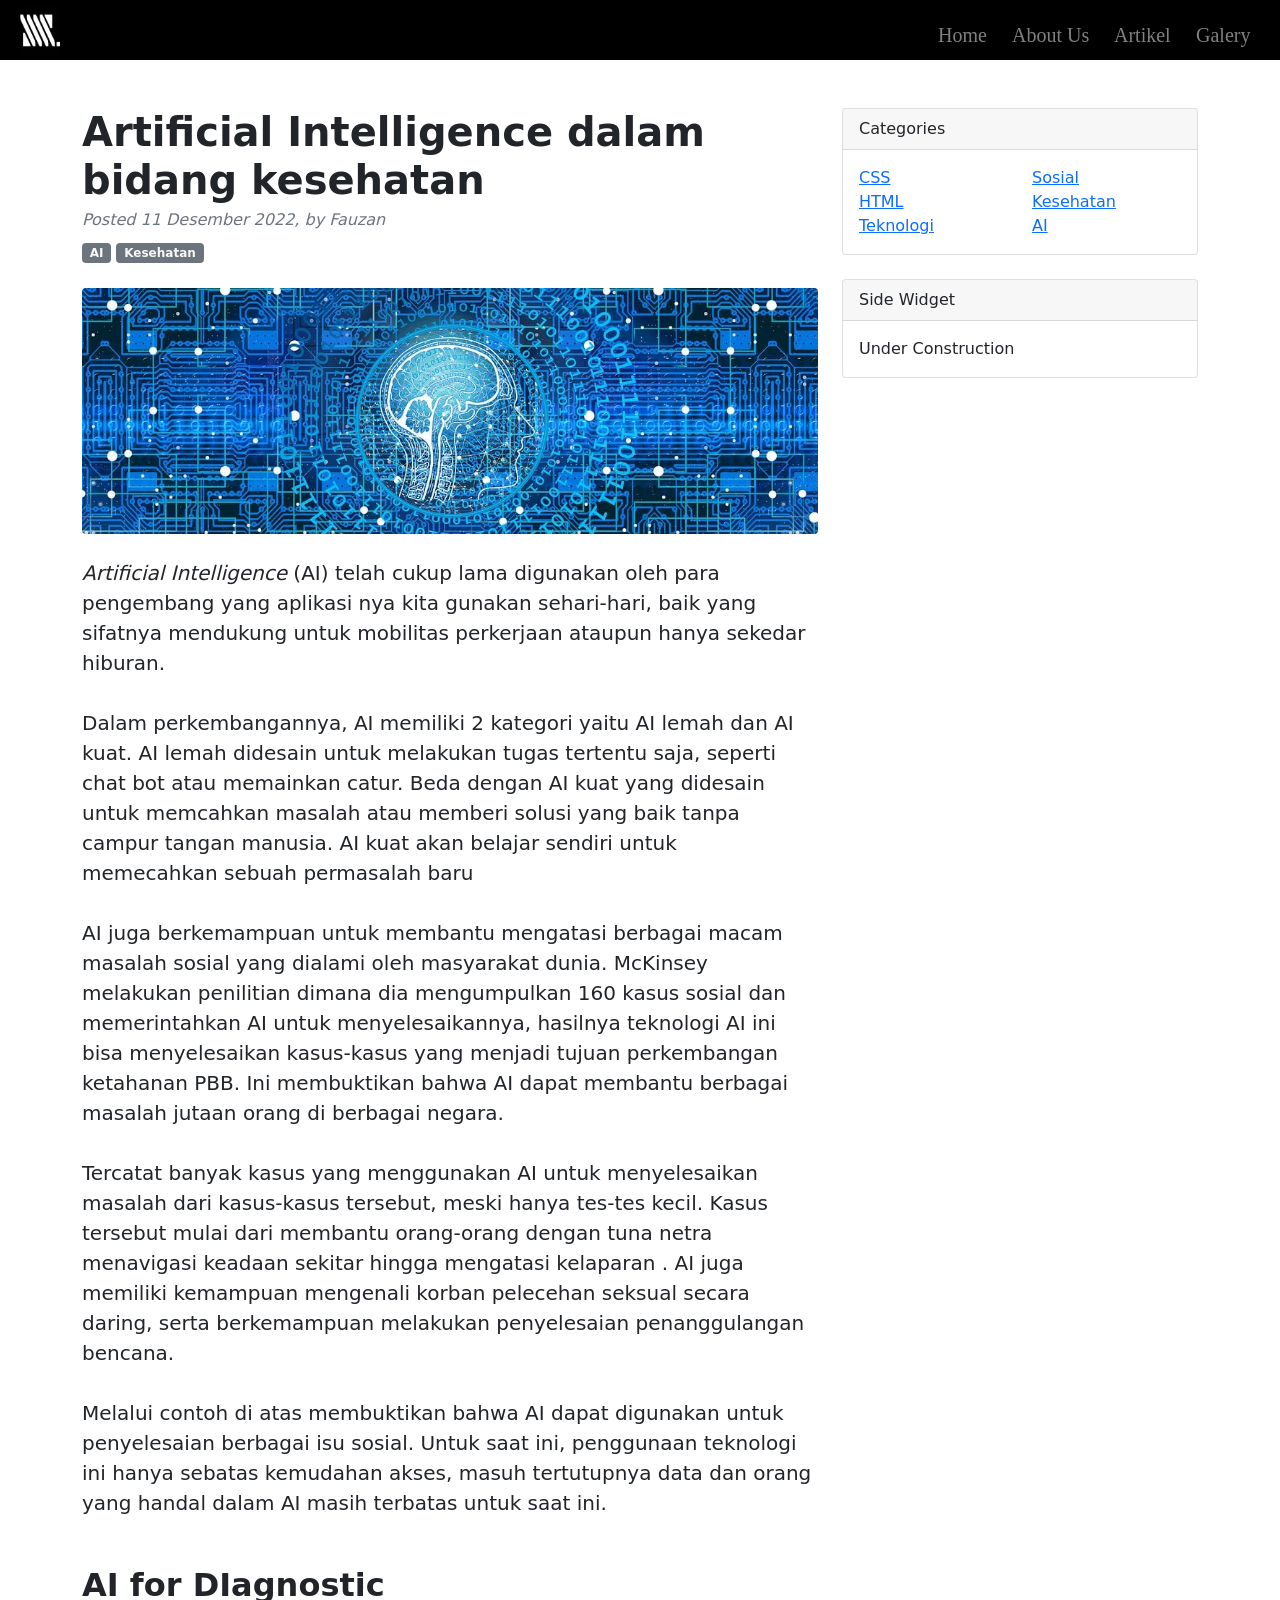
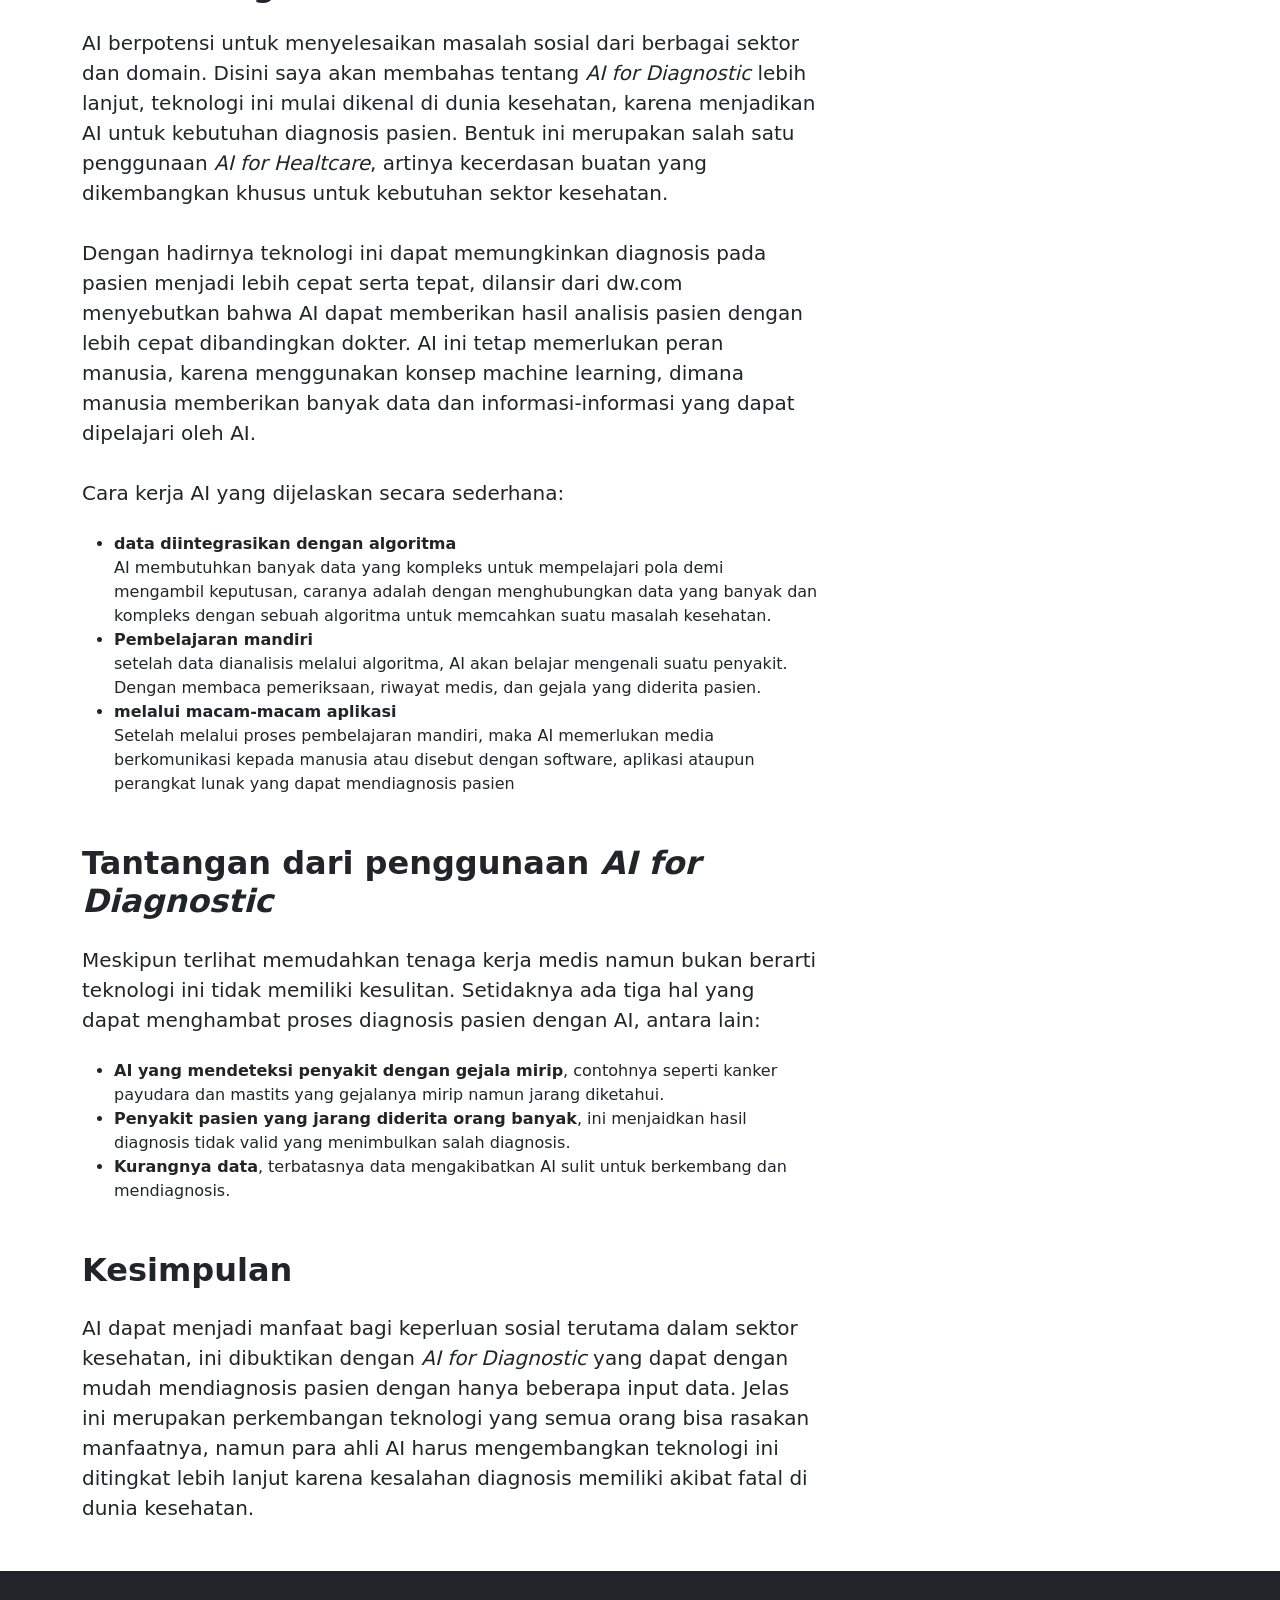
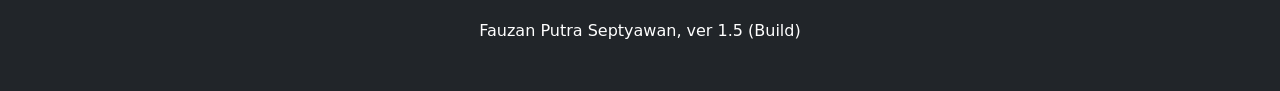
<file: Index.html>
<!DOCTYPE html>
<html lang="en">
    <head>
        <meta charset="utf-8" />
        <meta name="viewport" content="width=device-width, initial-scale=1, shrink-to-fit=no" />
        <meta name="description" content="" />
        <meta name="author" content="" />
        <title>Artificial Intelligence dalam bidang kesehatan</title>
        <!-- Favicon-->
        <link rel="icon" type="image/x-icon" href="assets/favicon.ico" />
        <!-- Core theme CSS (includes Bootstrap)-->
        <link href="css/styles.css" rel="stylesheet" />
        <link rel="stylesheet" href="navi.css">

    </head>
    <body>
        <div class="navigasi">
            <div class="navbrand">
                <a href="nav.html"> <img src="image/logo.jpg" alt="Logo SSSS"></a>
            </div>
            <div class="navbar">
                <nav>
                        <a class="hvr-underline-from-center" href="nav.html">Home</a>
                        <a class="hvr-underline-from-center" href="AU.html">About Us</a>
                        <a class="hvr-underline-from-center" href="Artikellistfix.html">Artikel</a>
                        <a class="hvr-underline-from-center" href="galeri.html">Galery</a>
                </nav> 
            </div>
          
</div>
        <!-- Page content-->
        <div class="container mt-5">
            <div class="row">
                <div class="col-lg-8">
                    <!-- Post content-->
                    <article>
                        <!-- Post header-->
                        <header class="mb-4">
                            <!-- Post title-->
                            <h1 class="fw-bolder mb-1">Artificial Intelligence dalam bidang kesehatan</h1>
                            <!-- Post meta content-->
                            <div class="text-muted fst-italic mb-2">Posted 11 Desember 2022, by Fauzan </div>
                            <!-- Post categories-->
                            <a class="badge bg-secondary text-decoration-none link-light" href="#!">AI</a>
                            <a class="badge bg-secondary text-decoration-none link-light" href="#!">Kesehatan</a>
                        </header>
                        <!-- Preview image figure-->
                        <figure class="mb-4"><img class="img-fluid rounded" src="image/AI1.jpg" alt="..." /></figure>
                        <!-- Post content-->
                        <section class="mb-5">
                            <p class="fs-5 mb-4">

                               <i>Artificial Intelligence</i> (AI) telah cukup lama digunakan oleh para pengembang yang aplikasi nya kita gunakan sehari-hari, baik yang sifatnya mendukung untuk mobilitas perkerjaan ataupun hanya sekedar hiburan. <br><br>Dalam perkembangannya, AI memiliki 2 kategori yaitu AI lemah dan AI kuat. AI lemah didesain untuk melakukan tugas tertentu saja, seperti chat bot atau memainkan catur. Beda dengan AI kuat yang didesain untuk memcahkan masalah atau memberi solusi yang baik tanpa campur tangan manusia. AI kuat akan belajar sendiri untuk memecahkan sebuah permasalah baru<br><br>
                               AI juga berkemampuan untuk membantu mengatasi berbagai macam masalah sosial yang dialami oleh masyarakat dunia. McKinsey melakukan penilitian  dimana dia mengumpulkan 160 kasus sosial dan memerintahkan AI untuk menyelesaikannya, hasilnya teknologi AI ini bisa menyelesaikan kasus-kasus yang menjadi  tujuan perkembangan ketahanan PBB. Ini membuktikan bahwa AI dapat membantu berbagai masalah jutaan orang di berbagai negara.<br><br>
                               Tercatat banyak kasus yang menggunakan AI untuk menyelesaikan masalah dari kasus-kasus tersebut, meski hanya tes-tes kecil. Kasus tersebut mulai dari membantu orang-orang dengan tuna netra menavigasi keadaan sekitar hingga mengatasi kelaparan . AI juga memiliki kemampuan mengenali korban pelecehan seksual secara daring, serta berkemampuan melakukan penyelesaian penanggulangan bencana.<br><br>
                               Melalui contoh di atas membuktikan bahwa AI dapat digunakan untuk penyelesaian berbagai isu sosial. Untuk saat ini, penggunaan teknologi ini hanya sebatas kemudahan akses, masuh tertutupnya data dan orang yang handal dalam AI masih terbatas untuk saat ini.</p>
                            <h2 class="fw-bolder mb-4 mt-5"> AI for DIagnostic</h2>
                            <p class="fs-5 mb-4">AI berpotensi untuk menyelesaikan masalah sosial dari berbagai sektor dan domain. Disini saya akan membahas tentang <i>AI for Diagnostic</i> lebih lanjut, teknologi ini mulai dikenal di dunia kesehatan, karena menjadikan AI untuk kebutuhan  diagnosis pasien. Bentuk ini merupakan salah satu penggunaan <i>AI for Healtcare</i>, artinya kecerdasan buatan yang dikembangkan khusus untuk kebutuhan sektor kesehatan.<br><br>
Dengan hadirnya teknologi ini dapat memungkinkan diagnosis pada pasien menjadi lebih cepat serta tepat, dilansir dari dw.com menyebutkan bahwa AI dapat memberikan hasil analisis pasien dengan lebih cepat dibandingkan dokter. AI ini tetap memerlukan peran manusia, karena menggunakan konsep machine learning, dimana manusia memberikan banyak data dan informasi-informasi yang dapat dipelajari oleh AI.
<br><br>Cara kerja AI yang dijelaskan secara sederhana:
<ul>
   <li>
	<b>data diintegrasikan dengan algoritma</b><br>
AI membutuhkan banyak data yang kompleks untuk mempelajari pola demi mengambil keputusan, caranya adalah dengan menghubungkan data yang banyak dan kompleks dengan sebuah algoritma untuk memcahkan suatu masalah kesehatan.

</li>
<li> <b> Pembelajaran mandiri</b><br>
setelah data dianalisis melalui algoritma, AI akan belajar mengenali suatu penyakit. Dengan membaca pemeriksaan, riwayat medis, dan gejala yang diderita pasien.</li>

<li>
	<b> melalui macam-macam aplikasi</b><br>
Setelah melalui proses pembelajaran mandiri, maka AI memerlukan media berkomunikasi kepada manusia atau disebut dengan software, aplikasi ataupun perangkat lunak yang dapat mendiagnosis pasien 

</li>
</ul>
</p>
<h2 class="fw-bolder mb-4 mt-5">Tantangan dari penggunaan <i>AI for Diagnostic</i></h2>

<p class="fs-5 mb-4">Meskipun terlihat memudahkan tenaga kerja medis namun bukan berarti teknologi ini tidak memiliki kesulitan. Setidaknya ada tiga hal yang dapat menghambat proses diagnosis pasien dengan AI, antara lain:
    <ul>
        <li><b>AI yang mendeteksi penyakit dengan gejala mirip</b>, contohnya seperti kanker payudara dan mastits yang gejalanya mirip namun jarang diketahui.
        </li>
        <li><b>Penyakit pasien yang jarang diderita orang banyak</b>, ini menjaidkan hasil diagnosis tidak valid yang menimbulkan salah diagnosis.
        </li>
        <li><b>Kurangnya data</b>, terbatasnya data mengakibatkan AI sulit untuk berkembang dan mendiagnosis.
        </li>
    </ul></p>
	<h2 class="fw-bolder mb-4 mt-5">Kesimpulan</h2>
    <p class="fs-5 mb-4">AI dapat menjadi manfaat bagi keperluan sosial terutama dalam sektor kesehatan, ini dibuktikan dengan <i>AI for Diagnostic</i> yang dapat dengan mudah mendiagnosis pasien dengan hanya beberapa input data. Jelas ini merupakan perkembangan teknologi yang semua orang bisa rasakan manfaatnya, namun para ahli AI harus mengembangkan teknologi ini ditingkat lebih lanjut karena kesalahan diagnosis memiliki akibat fatal di dunia kesehatan.</p>


</p>
                        </section>
                    </article>
                    </div>
                   
                <!-- Side widgets-->
                <div class="col-lg-4">                
                    <!-- Categories widget-->
                    <div class="card mb-4">
                        <div class="card-header">Categories</div>
                        <div class="card-body">
                            <div class="row">
                                <div class="col-sm-6">
                                    <ul class="list-unstyled mb-0">
                                        <li><a href="#!">CSS</a></li>
                                        <li><a href="#!">HTML</a></li>
                                        <li><a href="#!">Teknologi</a></li>
                                    </ul>
                                </div>
                                <div class="col-sm-6">
                                    <ul class="list-unstyled mb-0">
                                        <li><a href="#!">Sosial</a></li>
                                        <li><a href="#!">Kesehatan</a></li>
                                        <li><a href="#!">AI</a></li>
                                    </ul>
                                </div>
                            </div>
                        </div>
                    </div>
                
                    <!-- Side widget-->
                    <div class="card mb-4">
                        <div class="card-header">Side Widget</div>
                        <div class="card-body">Under Construction</div>
                    </div>
                </div>
            </div>
            </div>
            <!-- Footer-->
        <footer class="py-5 bg-dark">
            <div class="container"><p class="m-0 text-center text-white">Fauzan Putra Septyawan, ver 1.5 (Build)</p></div>
        </footer>
        <!-- Bootstrap core JS-->
        <script src="https://cdn.jsdelivr.net/npm/bootstrap@5.1.3/dist/js/bootstrap.bundle.min.js"></script>
        <!-- Core theme JS-->
        <script src="js/scripts.js"></script></div>
    </body>
</html>
</file>
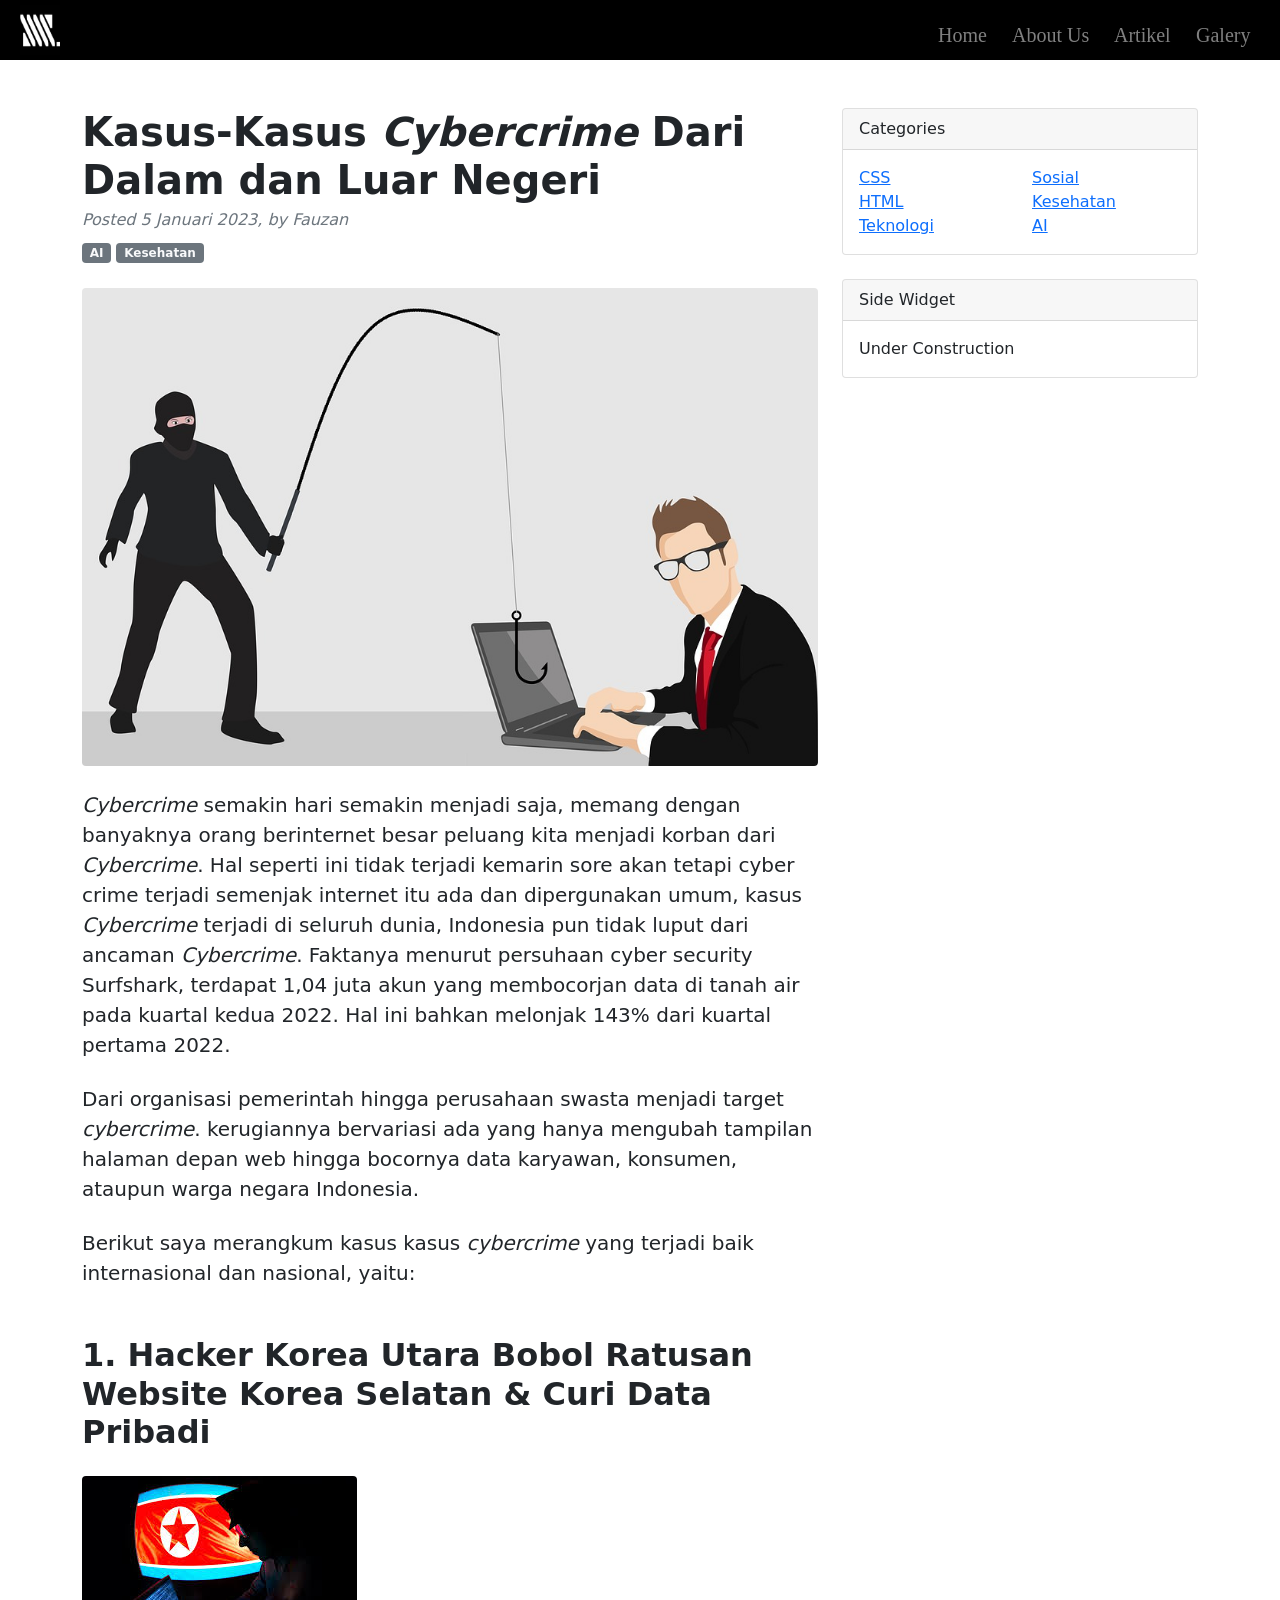
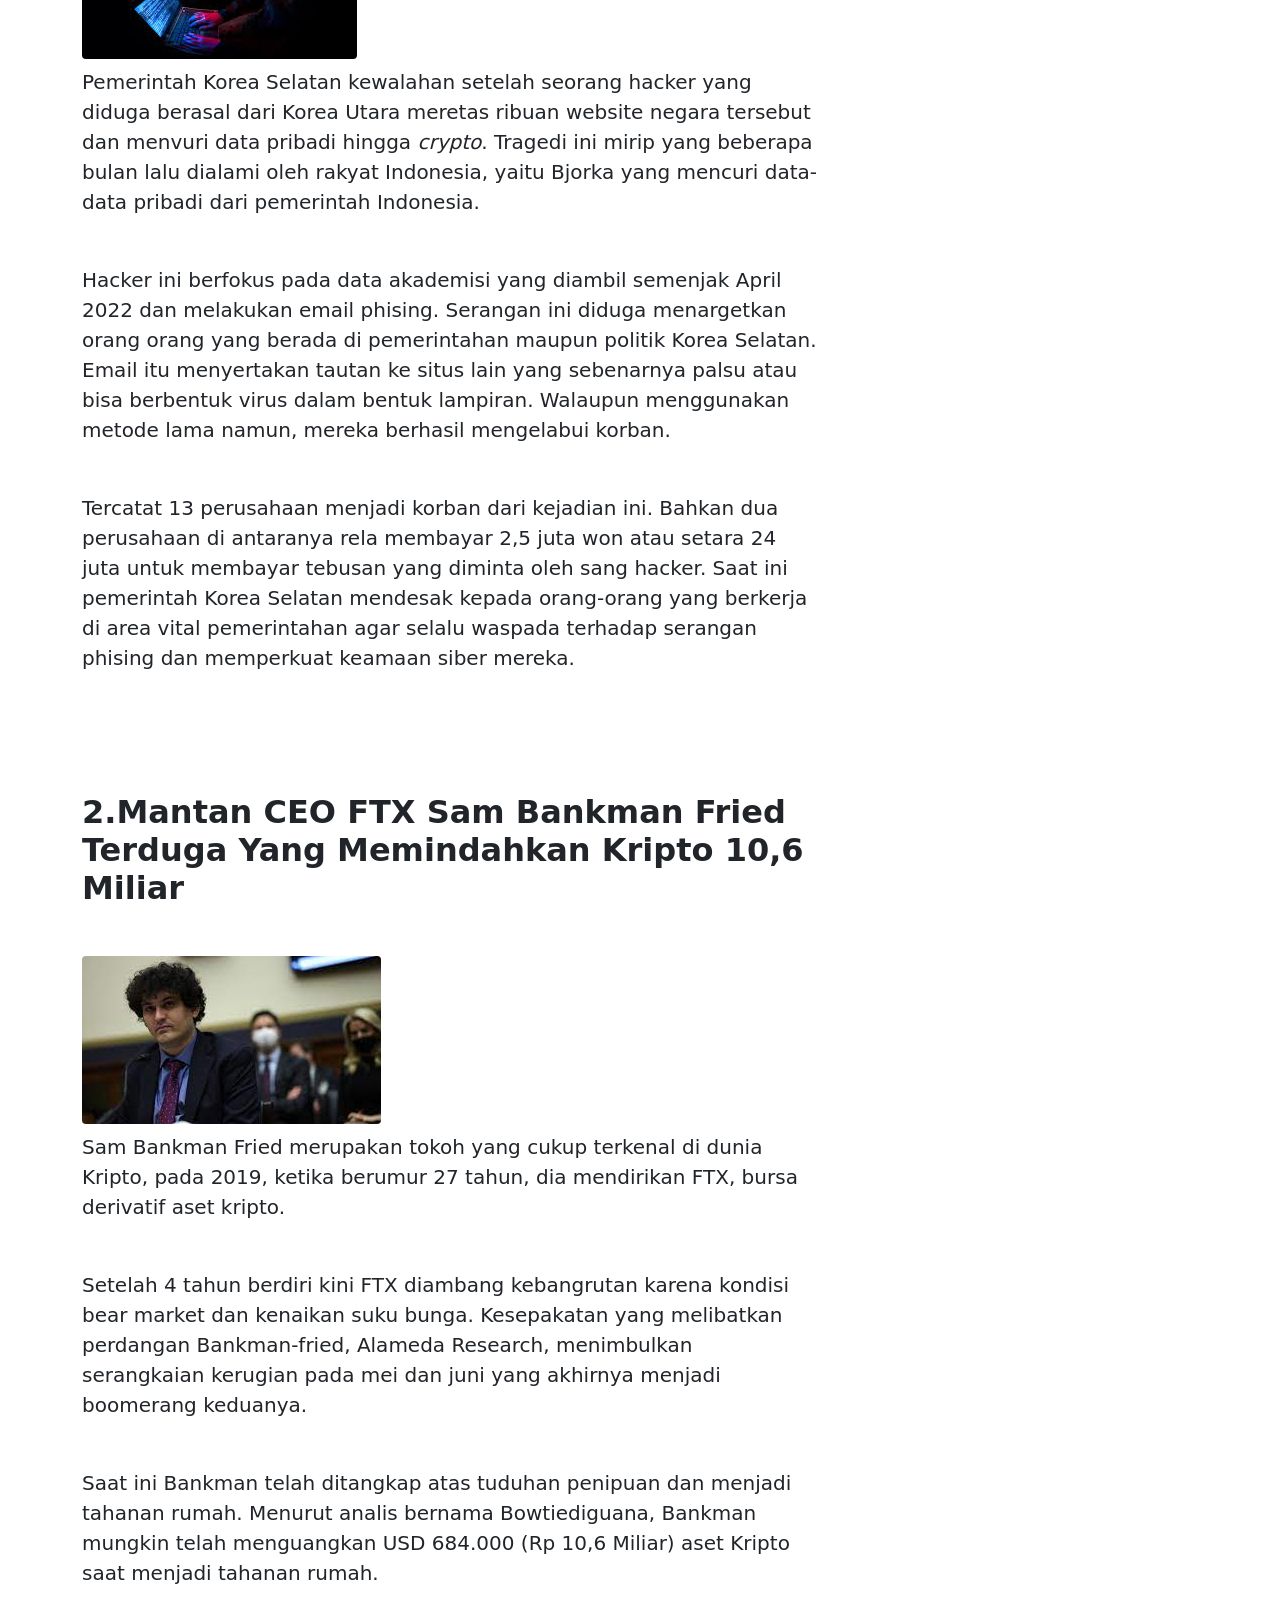
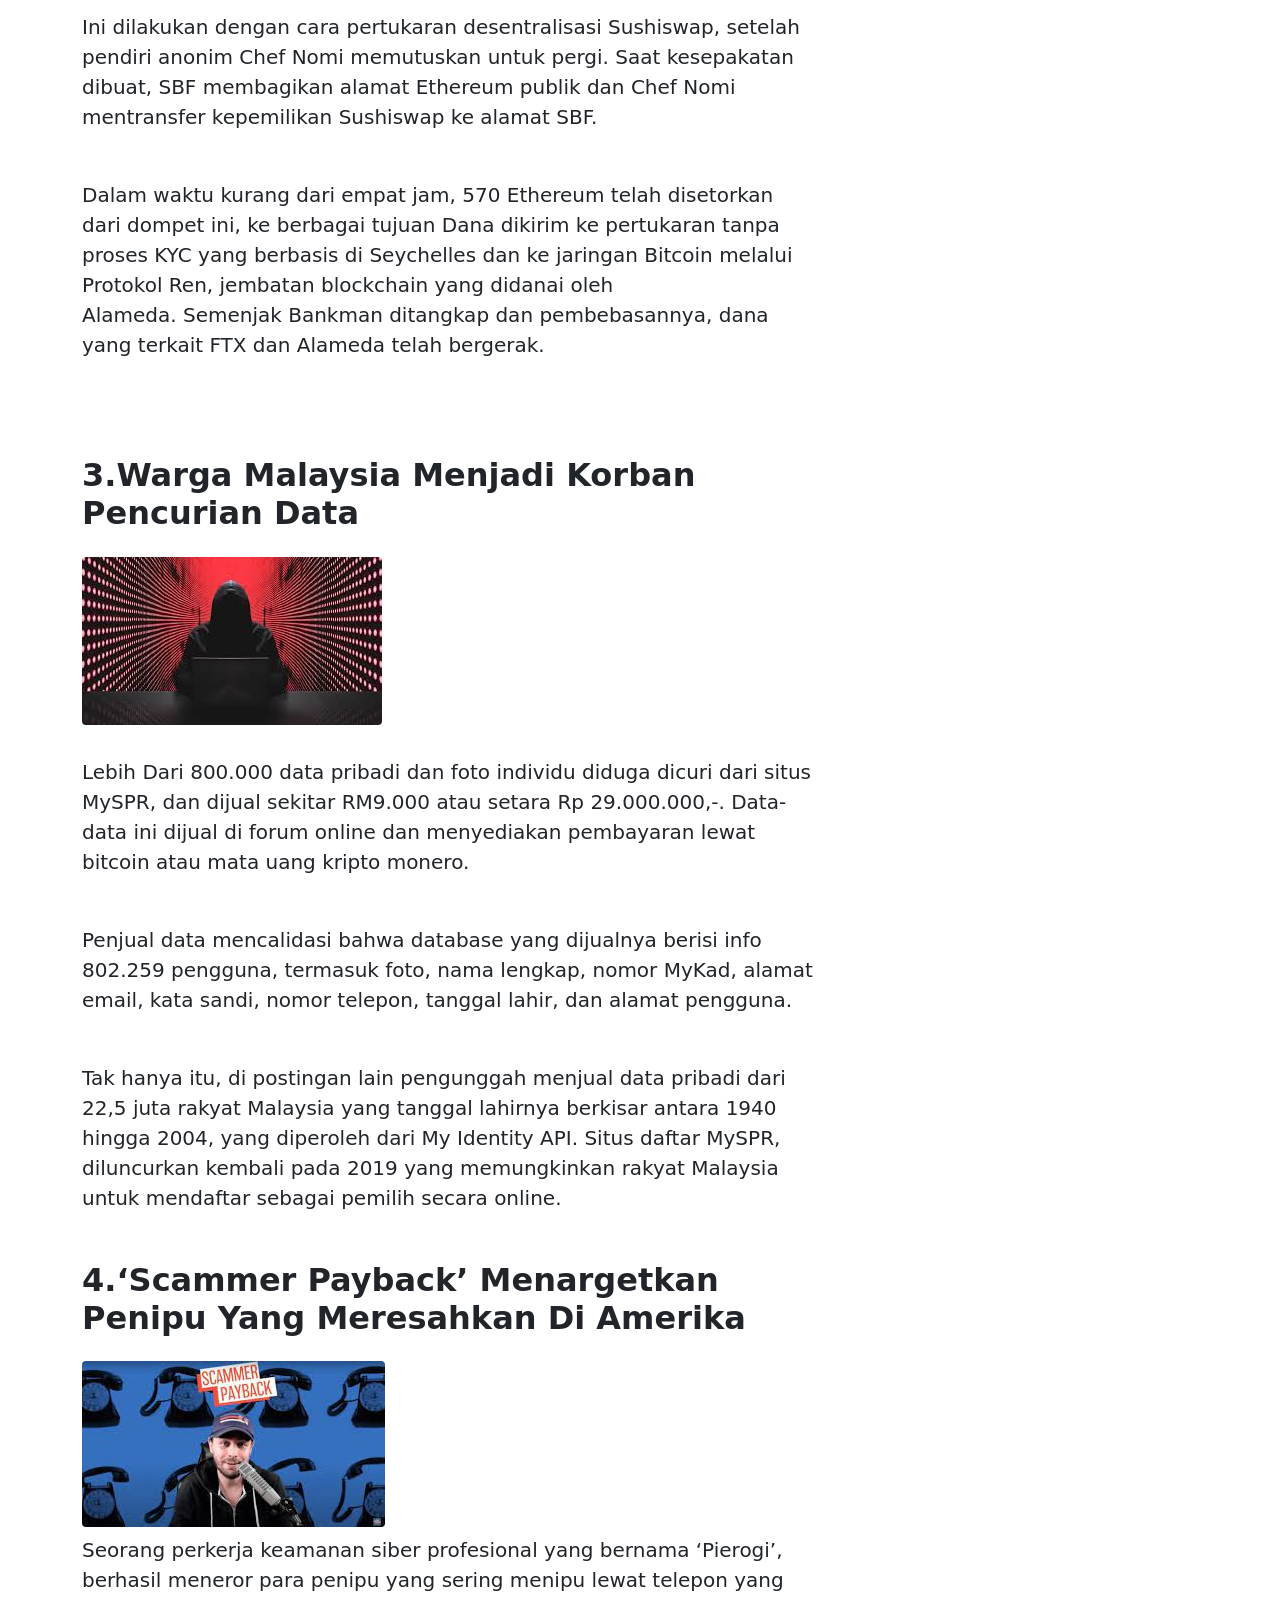
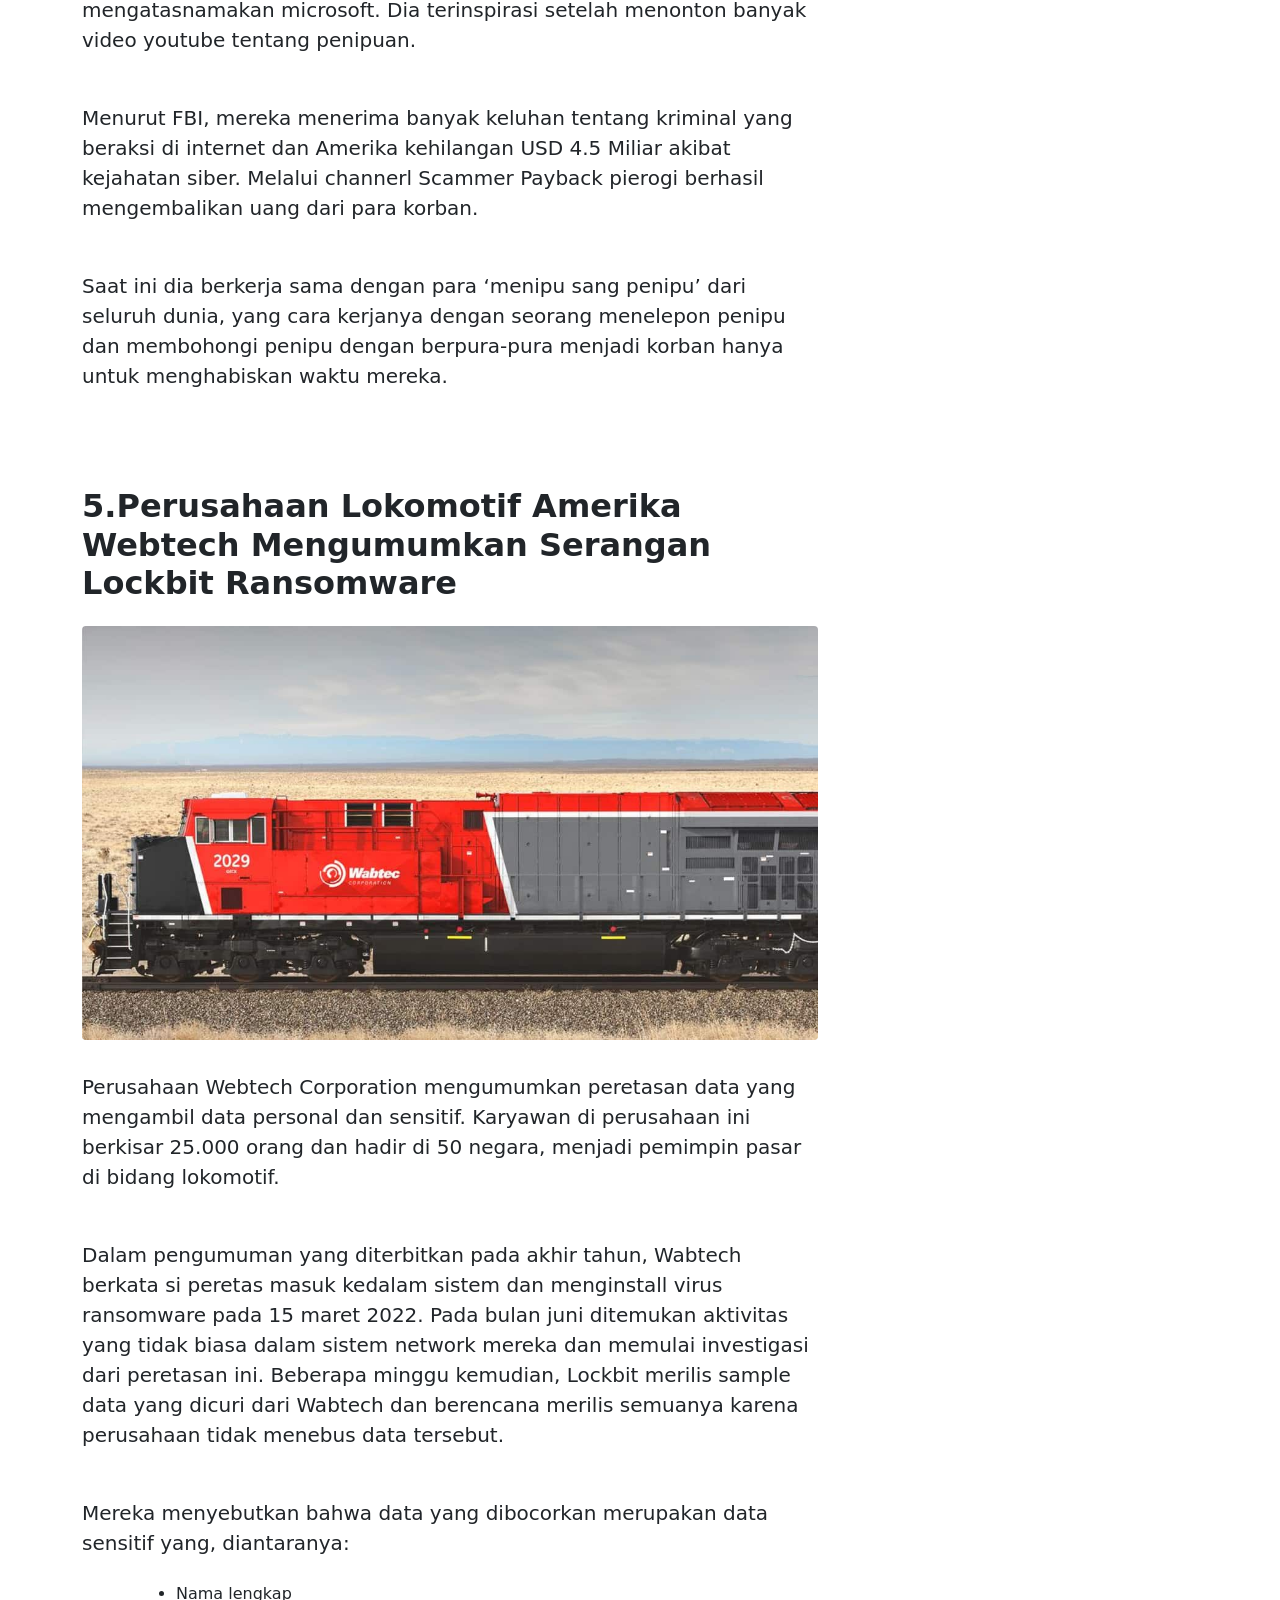
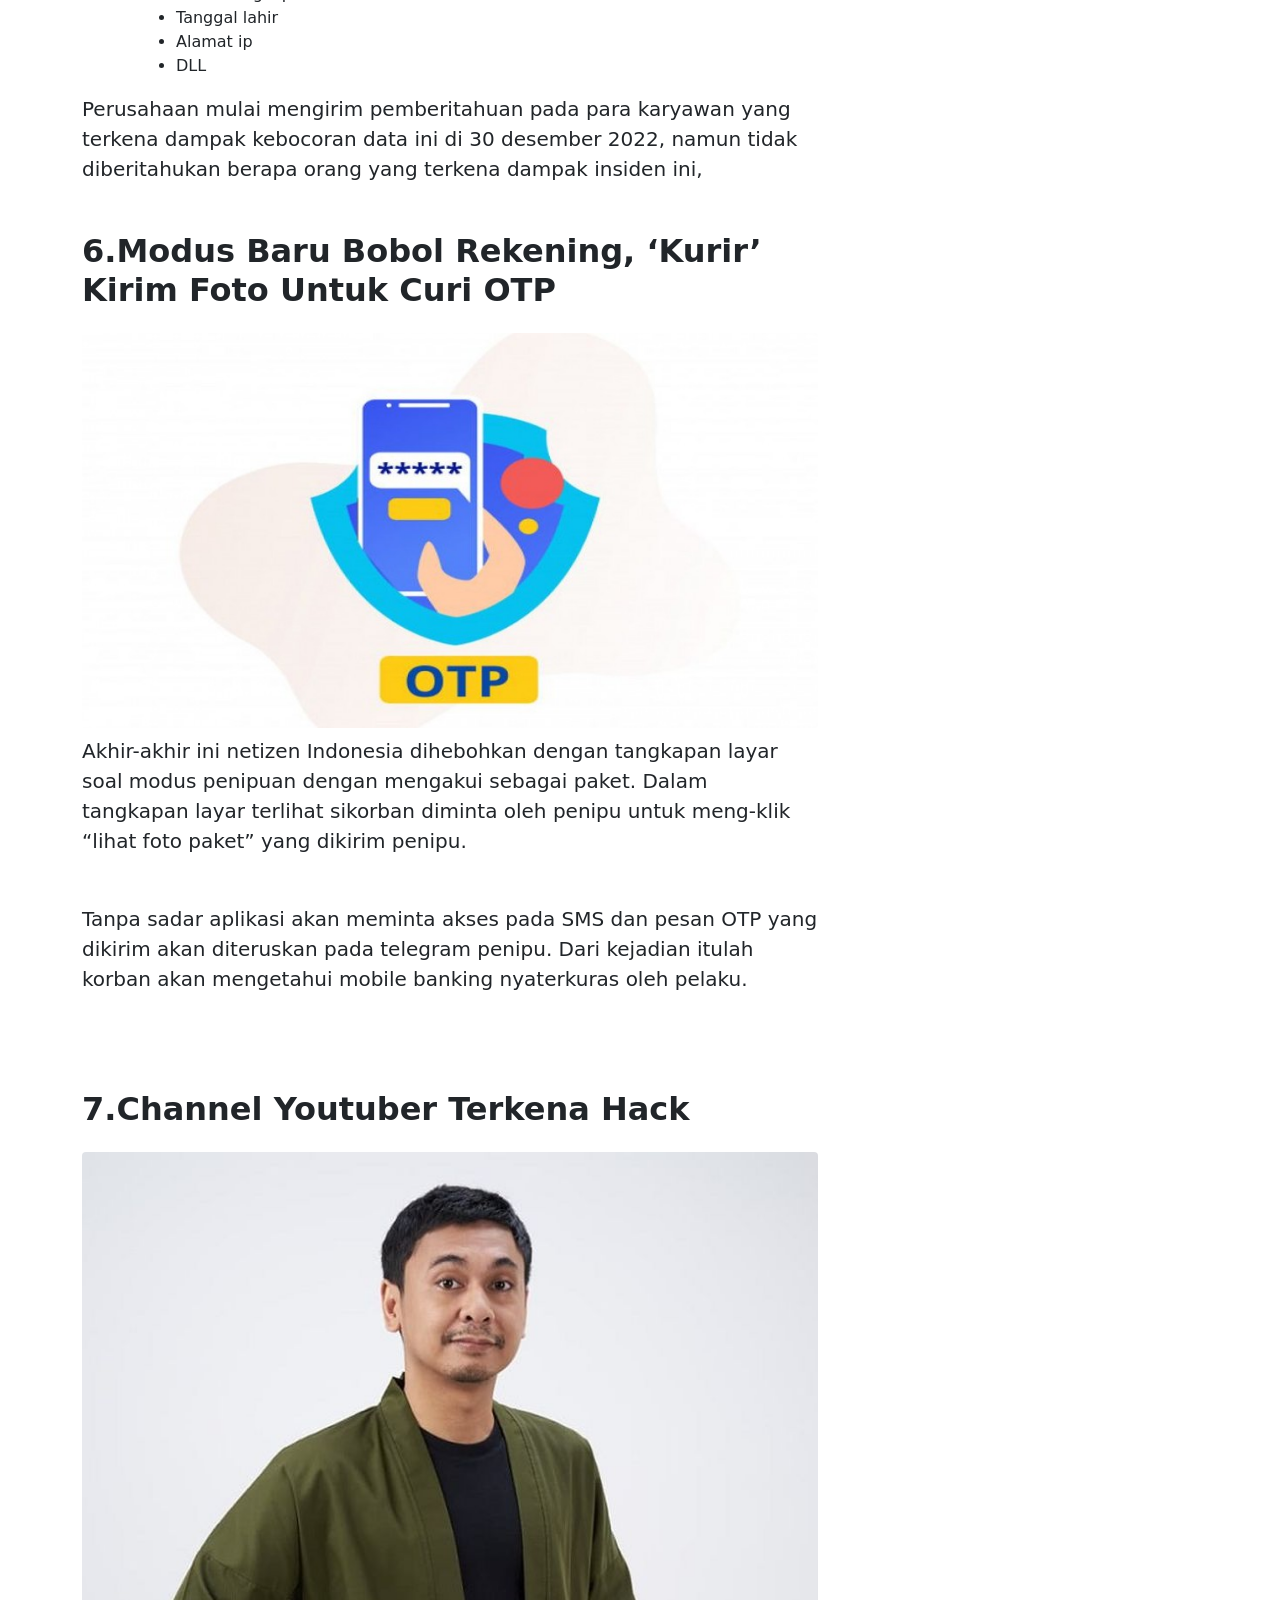
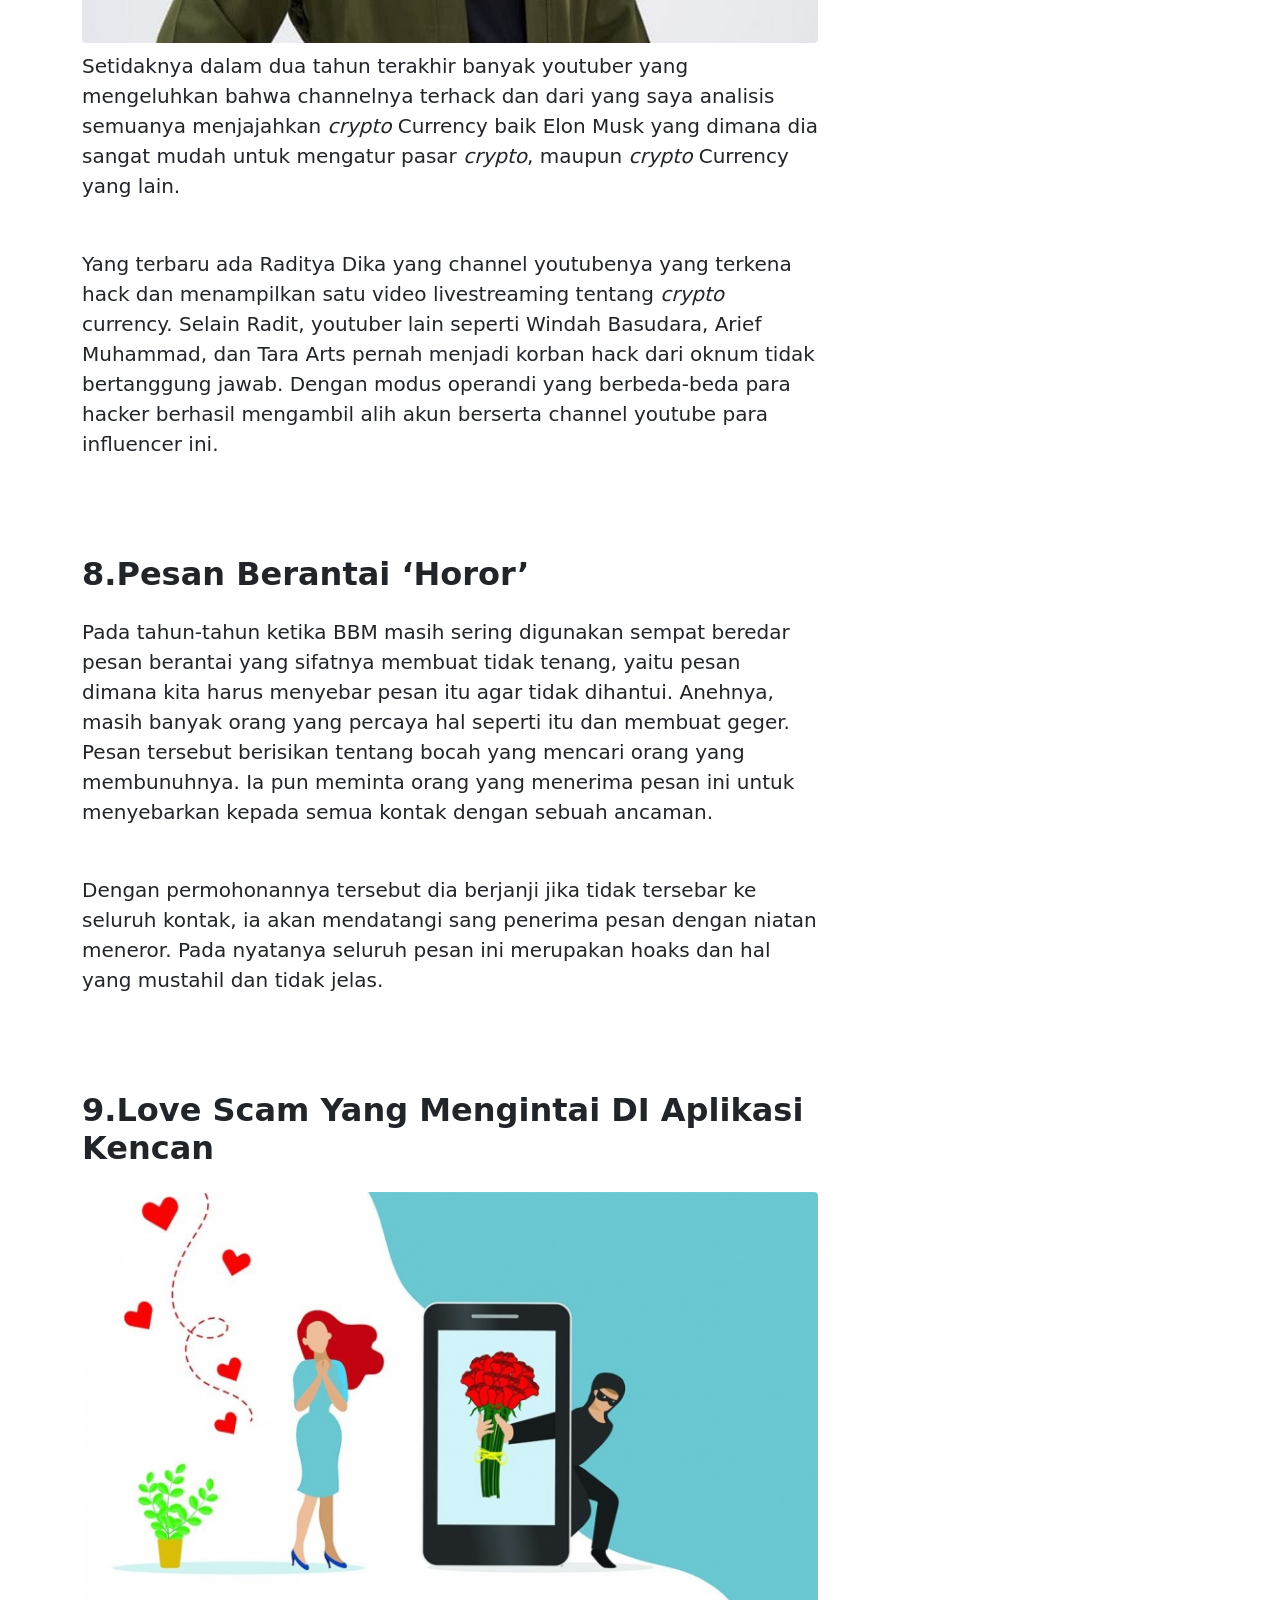
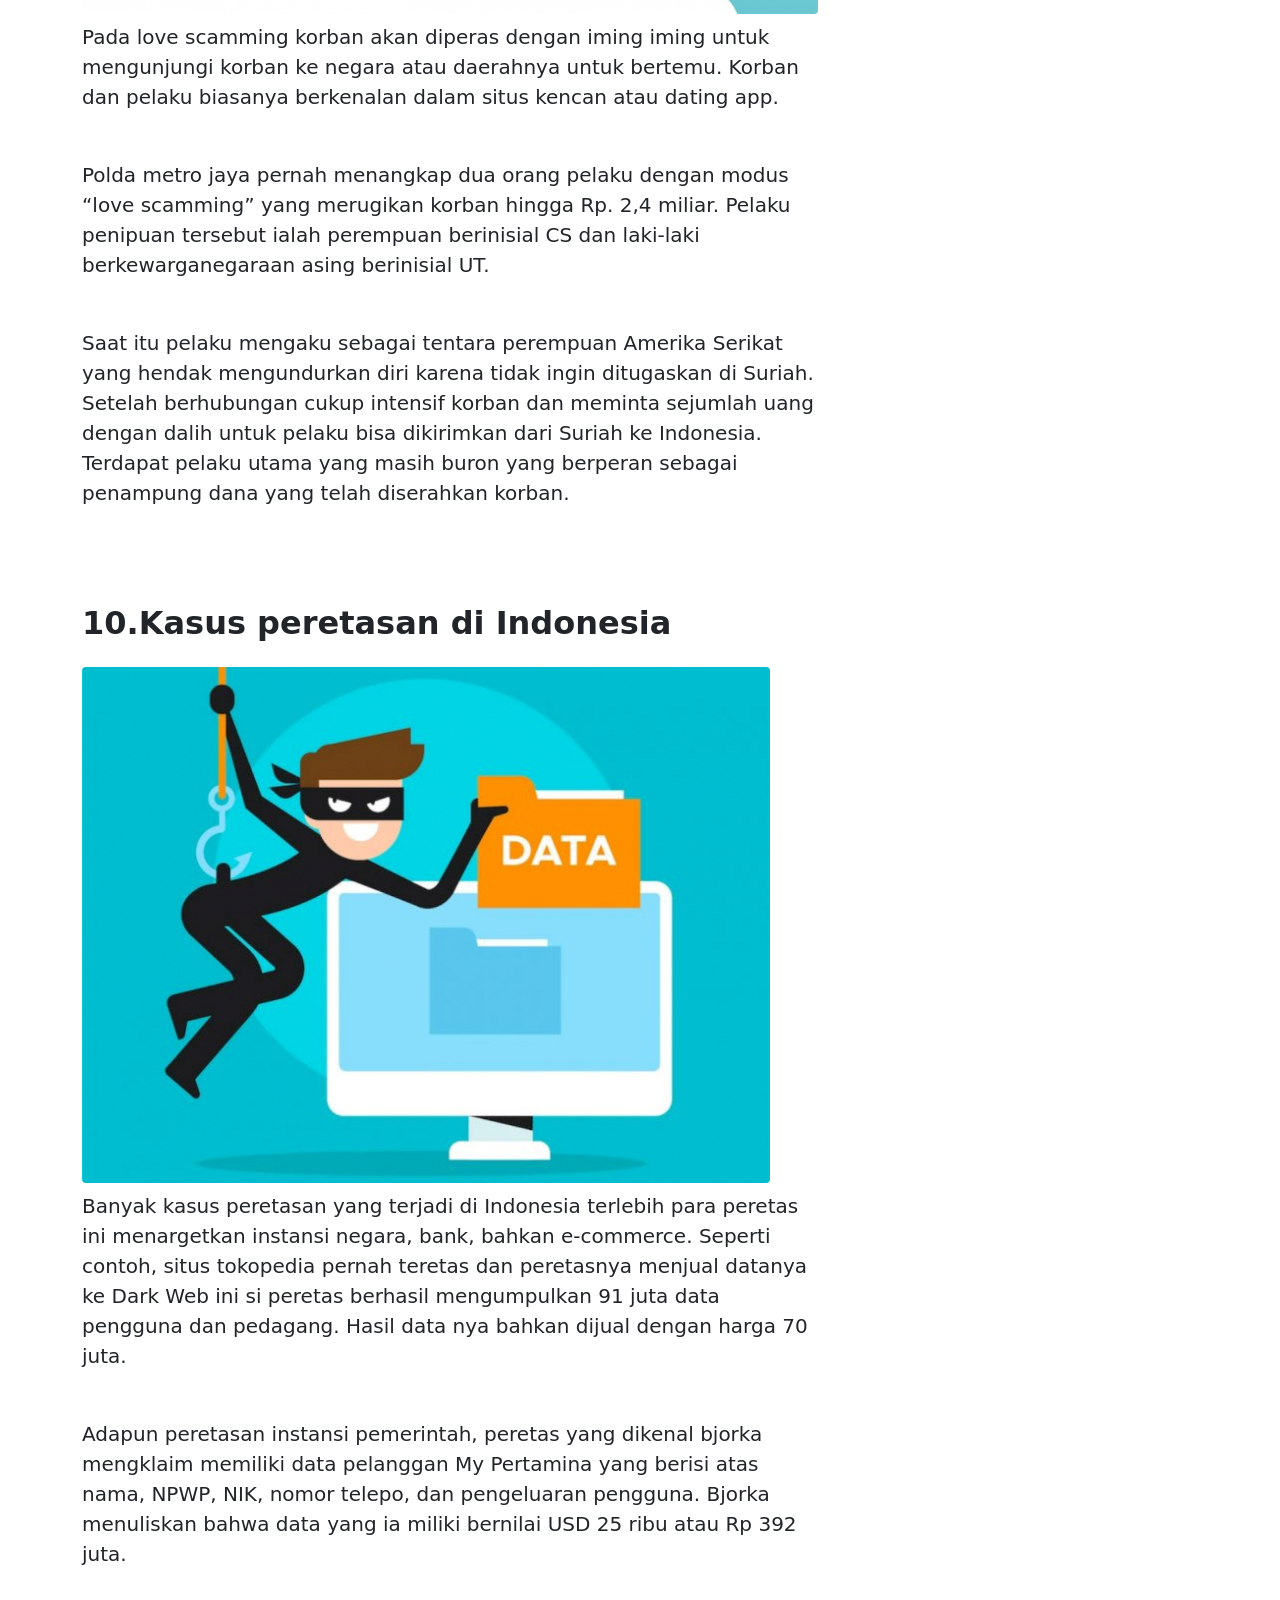
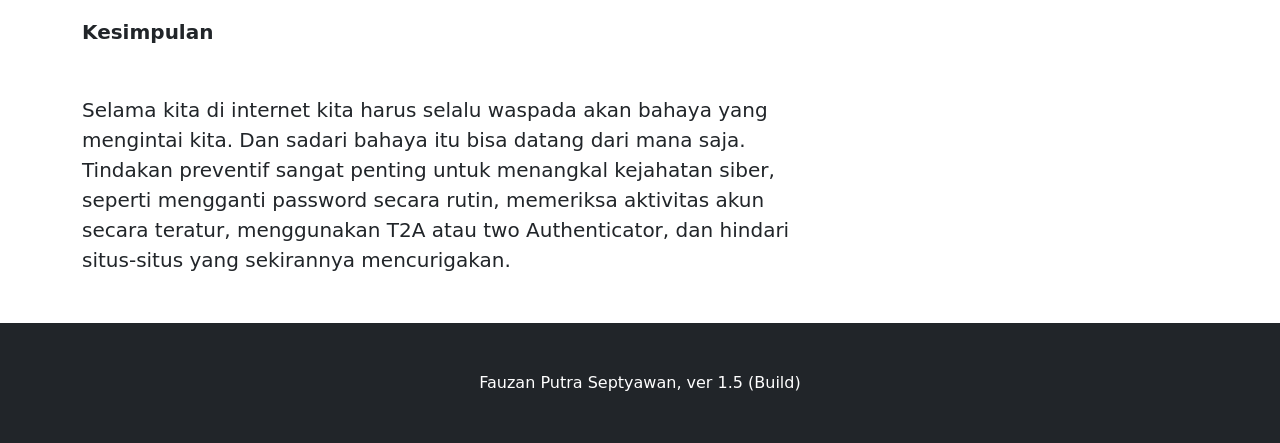
<file: ArtikelCC.html>
<!DOCTYPE html>
<html lang="en">
    <head>
        <meta charset="utf-8" />
        <meta name="viewport" content="width=device-width, initial-scale=1, shrink-to-fit=no" />
        <meta name="description" content="" />
        <meta name="author" content="" />
        <title>Kasus-Kasus Cybercrime Dari Dalam dan Luar Negeri</title>
        <!-- Favicon-->
        <link rel="icon" type="image/x-icon" href="assets/favicon.ico" />
        <!-- Core theme CSS (includes Bootstrap)-->
        <link href="css/styles.css" rel="stylesheet" />
        <link rel="stylesheet" href="navi.css">

    </head>
    <body>
        <div class="navigasi">
            <div class="navbrand">
                <a href="nav.html"> <img src="image/logo.jpg" alt="Logo SSSS"></a>
            </div>
            <div class="navbar">
                <nav>
                        <a class="hvr-underline-from-center" href="nav.html">Home</a>
                        <a class="hvr-underline-from-center" href="AU.html">About Us</a>
                        <a class="hvr-underline-from-center" href="Artikellistfix.html">Artikel</a>
                        <a class="hvr-underline-from-center" href="galeri.html">Galery</a>
                </nav> 
            </div>
          
</div>
        <!-- Page content-->
        <div class="container mt-5">
            <div class="row">
                <div class="col-lg-8">
                    <!-- Post content-->
                    <article>
                        <!-- Post header-->
                        <header class="mb-4">
                            <!-- Post title-->
                            <h1 class="fw-bolder mb-1">Kasus-Kasus <i>Cybercrime</i> Dari Dalam dan Luar Negeri</h1>
                            <!-- Post meta content-->
                            <div class="text-muted fst-italic mb-2">Posted 5 Januari 2023, by Fauzan </div>
                            <!-- Post categories-->
                            <a class="badge bg-secondary text-decoration-none link-light" href="#!">AI</a>
                            <a class="badge bg-secondary text-decoration-none link-light" href="#!">Kesehatan</a>
                        </header>
                        <!-- Preview image figure-->
                        <figure class="mb-4"><img class="img-fluid rounded" src="image/phising.jpg" alt="..." /></figure>
                        <!-- Post content-->
                        <section class="mb-5">
                            <p class="fs-5 mb-4">
                                <i>Cybercrime</i> semakin hari semakin menjadi saja, memang dengan banyaknya orang berinternet besar peluang kita menjadi korban dari <i>Cybercrime</i>.
                                Hal seperti ini tidak terjadi kemarin sore akan tetapi cyber crime terjadi semenjak internet itu ada dan dipergunakan umum, kasus <i>Cybercrime</i> terjadi di seluruh dunia, Indonesia pun tidak luput dari ancaman <i>Cybercrime</i>.
                                 Faktanya menurut persuhaan cyber security Surfshark, terdapat 1,04 juta akun yang membocorjan data di tanah air pada kuartal kedua 2022. Hal ini bahkan melonjak 143% dari kuartal pertama 2022.
                            </p>
                            <p class="fs-5 mb-4">
                                Dari organisasi pemerintah hingga perusahaan swasta menjadi target <i>cybercrime</i>.
                                kerugiannya bervariasi ada yang hanya mengubah tampilan halaman depan web hingga bocornya data karyawan, konsumen, ataupun warga negara Indonesia.
                            </p>
                            <p class="fs-5 mb-4">
                                Berikut saya merangkum kasus kasus <i>cybercrime</i> yang terjadi baik internasional dan nasional, yaitu:
                            </p>
                             <h2 class="fw-bolder mb-4 mt-5"> 1.    Hacker Korea Utara Bobol Ratusan Website Korea Selatan & Curi Data Pribadi
                            </h2>
                        <figure class="mb-2"><img class="img-fluid rounded" src="image/korut.jpg" alt="..." /></figure>
                            <p class="fs-5 mb-4">Pemerintah Korea Selatan kewalahan setelah seorang hacker yang diduga berasal dari Korea Utara meretas ribuan website negara tersebut dan menvuri data pribadi hingga <i><i>crypto</i></i>. Tragedi ini mirip yang beberapa bulan lalu dialami oleh rakyat Indonesia, yaitu Bjorka yang mencuri data-data pribadi dari pemerintah Indonesia.</p>
<br>
<p class="fs-5 mb-4">Hacker ini berfokus pada data akademisi yang diambil semenjak April 2022 dan melakukan email phising. Serangan ini diduga menargetkan orang orang yang berada di pemerintahan maupun politik Korea Selatan. Email itu menyertakan tautan ke situs lain yang sebenarnya palsu atau bisa berbentuk virus dalam bentuk lampiran. Walaupun menggunakan metode lama namun, mereka berhasil mengelabui korban.</p>
<br>
<p class="fs-5 mb-4">Tercatat 13 perusahaan menjadi korban dari kejadian ini. Bahkan dua perusahaan di antaranya rela membayar 2,5 juta won atau setara 24 juta untuk membayar tebusan yang diminta oleh sang hacker. Saat ini pemerintah Korea Selatan mendesak kepada orang-orang yang berkerja di area vital pemerintahan agar selalu waspada terhadap serangan phising dan memperkuat keamaan siber mereka.</p>
<br>
<br>
<h2 class="fw-bolder mb-4 mt-5">2.Mantan CEO FTX Sam Bankman Fried Terduga Yang Memindahkan Kripto 10,6 Miliar</h2>
<br>
<figure class="mb-2"><img class="img-fluid rounded" src="image/SBF.jpg" alt="..." /></figure>

<p class="fs-5 mb-4">Sam Bankman Fried merupakan tokoh yang cukup terkenal di dunia Kripto, pada 2019, ketika berumur 27 tahun, dia mendirikan FTX, bursa derivatif aset kripto.</p>
<br>
<p class="fs-5 mb-4">Setelah 4 tahun berdiri kini FTX diambang kebangrutan karena kondisi bear market dan kenaikan suku bunga. Kesepakatan yang melibatkan perdangan Bankman-fried, Alameda Research, menimbulkan serangkaian kerugian pada mei dan juni yang akhirnya menjadi boomerang keduanya.</p>
<br>
<p class="fs-5 mb-4">Saat ini Bankman telah ditangkap atas tuduhan penipuan dan menjadi tahanan rumah. Menurut analis bernama Bowtiediguana, Bankman mungkin telah menguangkan USD 684.000 (Rp 10,6 Miliar) aset Kripto saat menjadi tahanan rumah.</p>
<p class="fs-5 mb-4">Ini dilakukan dengan cara pertukaran desentralisasi Sushiswap, setelah pendiri anonim Chef Nomi memutuskan untuk pergi. Saat kesepakatan dibuat, SBF membagikan alamat Ethereum publik dan Chef Nomi mentransfer kepemilikan Sushiswap ke alamat SBF.</p>
<br>
<p class="fs-5 mb-4">Dalam waktu kurang dari empat jam, 570 Ethereum telah disetorkan dari dompet ini, ke berbagai tujuan Dana dikirim ke pertukaran tanpa proses KYC yang berbasis di Seychelles dan ke jaringan Bitcoin melalui Protokol Ren, jembatan blockchain yang didanai oleh Alameda.&nbsp;Semenjak Bankman ditangkap dan pembebasannya, dana yang terkait FTX dan Alameda telah bergerak.</p>
<br>
<h2 class="fw-bolder mb-4 mt-5">3.Warga Malaysia Menjadi Korban Pencurian Data</h2>
<figure class="mb-2"><img class="img-fluid rounded" src="image/malayhack.jpg" alt="..." /></figure>
<br>
<p class="fs-5 mb-4">Lebih Dari 800.000 data pribadi dan foto individu diduga dicuri dari situs MySPR, dan dijual sekitar RM9.000 atau setara Rp 29.000.000,-. Data-data ini dijual di forum online dan menyediakan pembayaran lewat bitcoin atau mata uang kripto monero.</p>
<br>
<p class="fs-5 mb-4">Penjual data mencalidasi bahwa database yang dijualnya berisi info 802.259 pengguna, termasuk foto, nama lengkap, nomor MyKad, alamat email, kata sandi, nomor telepon, tanggal lahir, dan alamat pengguna.</p>
<br>
<p class="fs-5 mb-4">Tak hanya itu, di postingan lain pengunggah menjual data pribadi dari 22,5 juta rakyat Malaysia yang tanggal lahirnya berkisar antara 1940 hingga 2004, yang diperoleh dari My Identity API. Situs daftar MySPR, diluncurkan kembali pada 2019 yang memungkinkan rakyat Malaysia untuk mendaftar sebagai pemilih secara online.</p>


<h2 class="fw-bolder mb-4 mt-5">4.&lsquo;Scammer Payback&rsquo; Menargetkan Penipu Yang Meresahkan Di Amerika</h2>
<figure class="mb-2"><img class="img-fluid rounded" src="image/SPphoto.jpg" alt="..." /></figure>
<p class="fs-5 mb-4">Seorang perkerja keamanan siber profesional yang bernama &lsquo;Pierogi&rsquo;, berhasil meneror para penipu yang sering menipu lewat telepon yang mengatasnamakan microsoft. Dia terinspirasi setelah menonton banyak video youtube tentang penipuan.</p>
<br>
<p class="fs-5 mb-4">Menurut FBI, mereka menerima banyak keluhan tentang kriminal yang beraksi di internet dan Amerika kehilangan USD 4.5 Miliar akibat kejahatan siber. Melalui channerl Scammer Payback pierogi berhasil mengembalikan uang dari para korban.</p>
<br>
<p class="fs-5 mb-4">Saat ini dia berkerja sama dengan para &lsquo;menipu sang penipu&rsquo; dari seluruh dunia, yang cara kerjanya dengan seorang menelepon penipu dan membohongi penipu dengan berpura-pura menjadi korban hanya untuk menghabiskan waktu mereka.</p>
<br>
<h2 class="fw-bolder mb-4 mt-5">5.Perusahaan Lokomotif Amerika Webtech Mengumumkan Serangan Lockbit Ransomware</h2>
<figure class="mb-2"><img class="img-fluid rounded" src="image/Wabtec.jpg" alt="..." /></figure>
<br>
<p class="fs-5 mb-4">Perusahaan Webtech Corporation mengumumkan peretasan data yang mengambil data personal dan sensitif. Karyawan di perusahaan ini berkisar 25.000 orang dan hadir di 50 negara, menjadi pemimpin pasar di bidang lokomotif.</p>
<br>
<p class="fs-5 mb-4">Dalam pengumuman yang diterbitkan pada akhir tahun, Wabtech berkata si peretas masuk kedalam sistem dan menginstall virus ransomware pada 15 maret 2022. Pada bulan juni ditemukan aktivitas yang tidak biasa dalam sistem network mereka dan memulai investigasi dari peretasan ini. Beberapa minggu kemudian, Lockbit merilis sample data yang dicuri dari Wabtech dan berencana merilis semuanya karena perusahaan tidak menebus data tersebut.</p>
<br>
<p class="fs-5 mb-4">Mereka menyebutkan bahwa data yang dibocorkan merupakan data sensitif yang, diantaranya:</p>
<ul style="list-style-type: disc;margin-left:62px;">
    <li>Nama lengkap</li>
    <li>Tanggal lahir</li>
    <li>Alamat ip</li>
    <li>DLL</li>
</ul>
<p class="fs-5 mb-4">Perusahaan mulai mengirim pemberitahuan pada para karyawan yang terkena dampak kebocoran data ini di 30 desember 2022, namun tidak diberitahukan berapa orang yang terkena dampak insiden ini,</p>

<h2 class="fw-bolder mb-4 mt-5">6.Modus Baru Bobol Rekening, &lsquo;Kurir&rsquo; Kirim Foto Untuk Curi OTP</h2>
<figure class="mb-2"><img class="img-fluid rounded" src="image/otp.jpg" alt="..." /></figure>

<p class="fs-5 mb-4">Akhir-akhir ini netizen Indonesia dihebohkan dengan tangkapan layar soal modus penipuan dengan mengakui sebagai paket. Dalam tangkapan layar terlihat sikorban diminta oleh penipu untuk meng-klik &ldquo;lihat foto paket&rdquo; yang dikirim penipu.</p>
<br>
<p class="fs-5 mb-4">Tanpa sadar aplikasi akan meminta akses pada SMS dan pesan OTP yang dikirim akan diteruskan pada telegram penipu. Dari kejadian itulah korban akan mengetahui mobile banking nyaterkuras oleh pelaku.</p>
<br>
<h2 class="fw-bolder mb-4 mt-5">7.Channel Youtuber Terkena Hack</h2>
<figure class="mb-2"><img class="img-fluid rounded" src="image/raditya.jpg" alt="..." /></figure>

<p class="fs-5 mb-4">Setidaknya dalam dua tahun terakhir banyak youtuber yang mengeluhkan bahwa channelnya terhack dan dari yang saya analisis semuanya menjajahkan <i><i>crypto</i></i> Currency baik Elon Musk yang dimana dia sangat mudah untuk mengatur pasar <i>crypto</i>, maupun <i>crypto</i> Currency yang lain.</p>
<br>
<p class="fs-5 mb-4">Yang terbaru ada Raditya Dika yang channel youtubenya yang terkena hack dan menampilkan satu video livestreaming tentang <i><i>crypto</i></i> currency. Selain Radit, youtuber lain seperti Windah Basudara, Arief Muhammad, dan Tara Arts pernah menjadi korban hack dari oknum tidak bertanggung jawab. Dengan modus operandi yang berbeda-beda para hacker berhasil mengambil alih akun berserta channel youtube para influencer ini.</p>
<br>

<h2 class="fw-bolder mb-4 mt-5">8.Pesan Berantai &lsquo;Horor&rsquo;</h2>

<p class="fs-5 mb-4">Pada tahun-tahun ketika BBM masih sering digunakan sempat beredar pesan berantai yang sifatnya membuat tidak tenang, yaitu pesan dimana kita harus menyebar pesan itu agar tidak dihantui. Anehnya, masih banyak orang yang percaya hal seperti itu dan membuat geger. Pesan tersebut berisikan tentang bocah yang mencari orang yang membunuhnya. Ia pun meminta orang yang menerima pesan ini untuk menyebarkan kepada semua kontak dengan sebuah ancaman.</p>
<br>
<p class="fs-5 mb-4">Dengan permohonannya tersebut dia berjanji jika tidak tersebar ke seluruh kontak, ia akan mendatangi sang penerima pesan dengan niatan meneror. Pada nyatanya seluruh pesan ini merupakan hoaks dan hal yang mustahil dan tidak jelas.</p>
<br>
<h2 class="fw-bolder mb-4 mt-5">9.Love Scam Yang Mengintai DI Aplikasi Kencan</h2>
<figure class="mb-2"><img class="img-fluid rounded" src="image/lovescam,jpg.jpg" alt="..." /></figure>
<p class="fs-5 mb-4">Pada love scamming korban akan diperas dengan iming iming untuk mengunjungi korban ke negara atau daerahnya untuk bertemu. Korban dan pelaku biasanya berkenalan dalam situs kencan atau dating app.</p>
<br>
<p class="fs-5 mb-4">Polda metro jaya pernah menangkap dua orang pelaku dengan modus &ldquo;love scamming&rdquo; yang merugikan korban hingga Rp. 2,4 miliar. Pelaku penipuan tersebut ialah perempuan berinisial CS dan laki-laki berkewarganegaraan asing berinisial UT.</p>
<br>
<p class="fs-5 mb-4">Saat itu pelaku mengaku sebagai tentara perempuan Amerika Serikat yang hendak mengundurkan diri karena tidak ingin ditugaskan di Suriah. Setelah berhubungan cukup intensif korban dan meminta sejumlah uang dengan dalih untuk pelaku bisa dikirimkan dari Suriah ke Indonesia. Terdapat pelaku utama yang masih buron yang berperan sebagai penampung dana yang telah diserahkan korban.</p>
<br>

<h2 class="fw-bolder mb-4 mt-5">10.Kasus peretasan di Indonesia</h2>
<figure class="mb-2 "><img class="img-fluid rounded" src="image/datap.jpg" alt="..." /></figure>

<p class="fs-5 mb-4">Banyak kasus peretasan yang terjadi di Indonesia terlebih para peretas ini menargetkan instansi negara, bank, bahkan e-commerce. Seperti contoh, situs tokopedia pernah teretas dan peretasnya menjual datanya ke Dark Web ini si peretas berhasil mengumpulkan 91 juta data pengguna dan pedagang. Hasil data nya bahkan dijual dengan harga 70 juta.</p>
<br>
<p class="fs-5 mb-4">Adapun peretasan instansi pemerintah, peretas yang dikenal bjorka mengklaim memiliki data pelanggan My Pertamina yang berisi atas nama, NPWP, NIK, nomor telepo, dan pengeluaran pengguna. Bjorka menuliskan bahwa data yang ia miliki bernilai USD 25 ribu atau Rp 392 juta.</p>
<br>
<p class="fs-5 mb-4"><b>Kesimpulan</b></p>
<br>
<p class="fs-5 mb-4">Selama kita di internet kita harus selalu waspada akan bahaya yang mengintai kita. Dan sadari bahaya itu bisa datang dari mana saja. Tindakan preventif sangat penting untuk menangkal kejahatan siber, seperti mengganti password secara rutin, memeriksa aktivitas akun secara teratur, menggunakan T2A atau two Authenticator, dan hindari situs-situs yang sekirannya mencurigakan.</p>
                        </section>
                    </article>
                    </div>
                   
                <!-- Side widgets-->
                <div class="col-lg-4">                
                    <!-- Categories widget-->
                    <div class="card mb-4">
                        <div class="card-header">Categories</div>
                        <div class="card-body">
                            <div class="row">
                                <div class="col-sm-6">
                                    <ul class="list-unstyled mb-0">
                                        <li><a href="#!">CSS</a></li>
                                        <li><a href="#!">HTML</a></li>
                                        <li><a href="#!">Teknologi</a></li>
                                    </ul>
                                </div>
                                <div class="col-sm-6">
                                    <ul class="list-unstyled mb-0">
                                        <li><a href="#!">Sosial</a></li>
                                        <li><a href="#!">Kesehatan</a></li>
                                        <li><a href="#!">AI</a></li>
                                    </ul>
                                </div>
                            </div>
                        </div>
                    </div>
                
                    <!-- Side widget-->
                    <div class="card mb-4">
                        <div class="card-header">Side Widget</div>
                        <div class="card-body">Under Construction</div>
                    </div>
                </div>
            </div>
            </div>
            <!-- Footer-->
        <footer class="py-5 bg-dark">
            <div class="container"><p class="m-0 text-center text-white">Fauzan Putra Septyawan, ver 1.5 (Build)</p></div>
        </footer>
        <!-- Bootstrap core JS-->
        <script src="https://cdn.jsdelivr.net/npm/bootstrap@5.1.3/dist/js/bootstrap.bundle.min.js"></script>
        <!-- Core theme JS-->
        <script src="js/scripts.js"></script></div>
    </body>
</html>
</file>
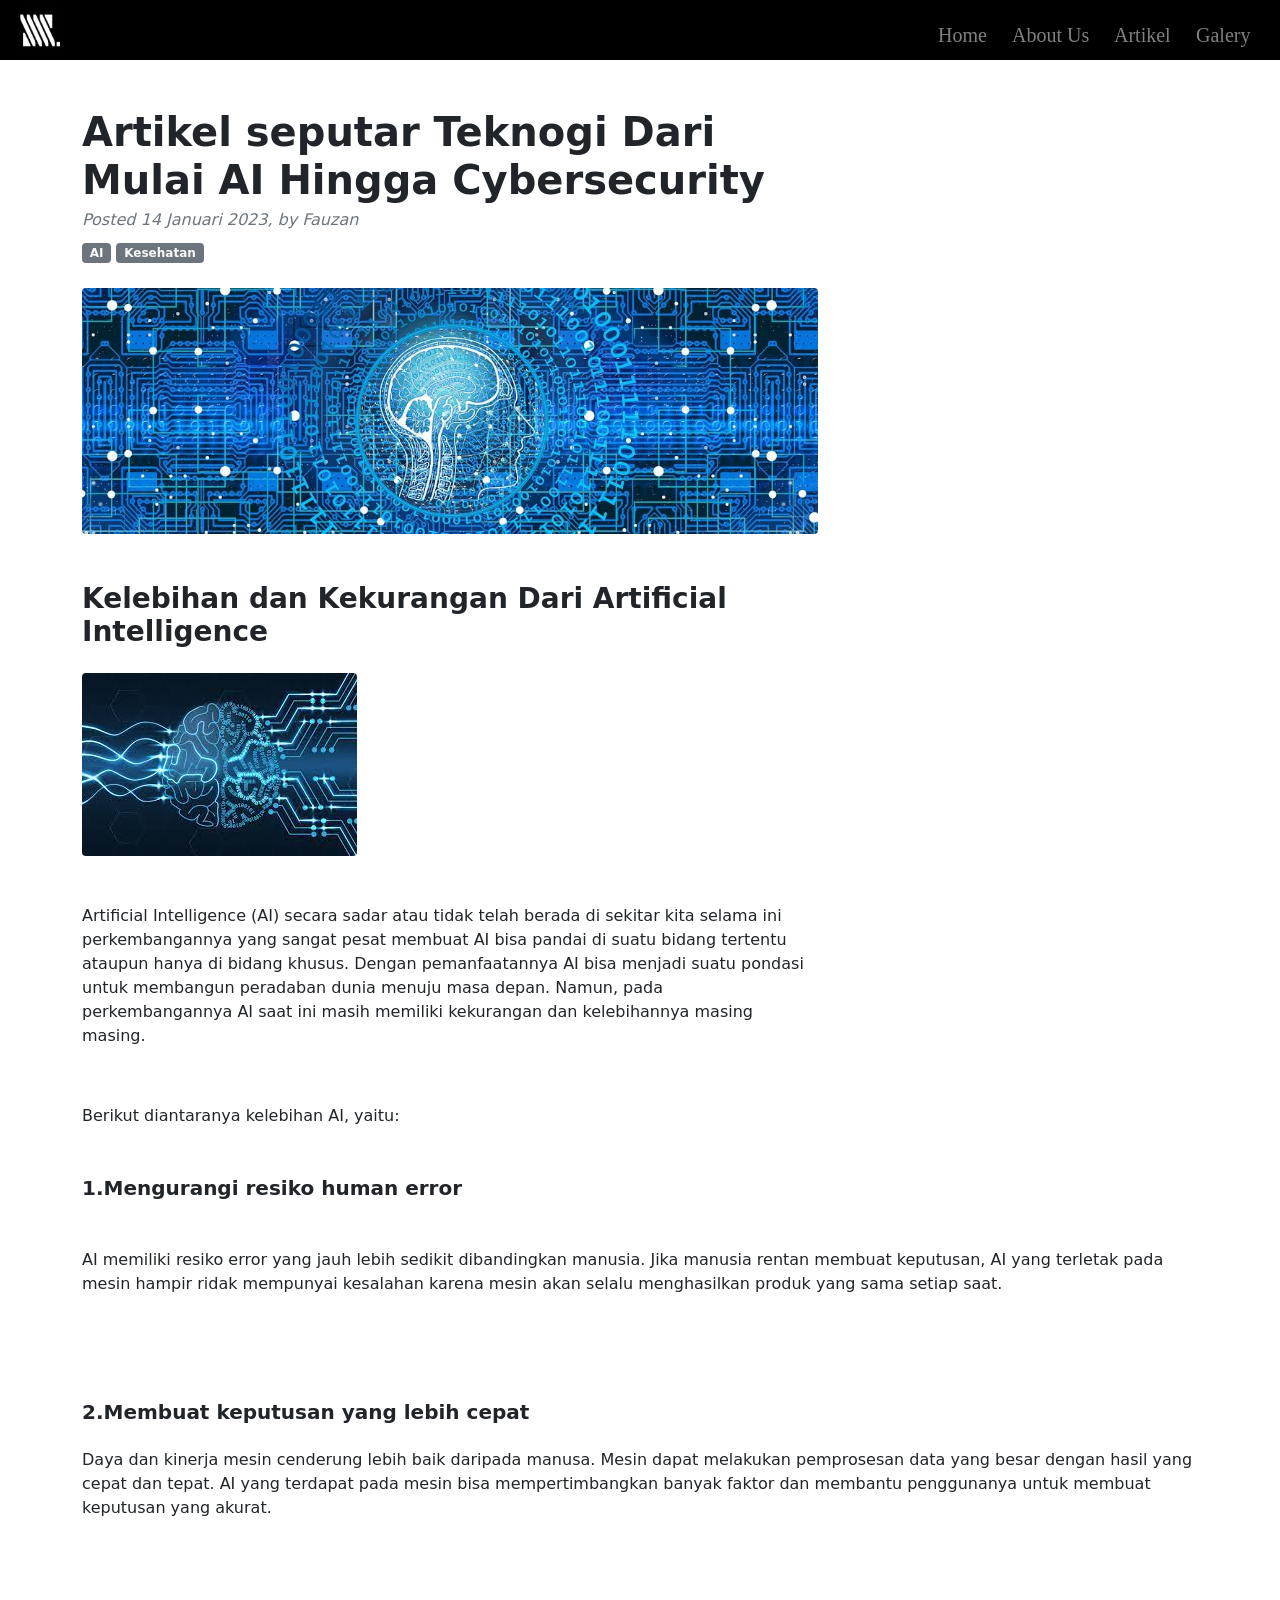
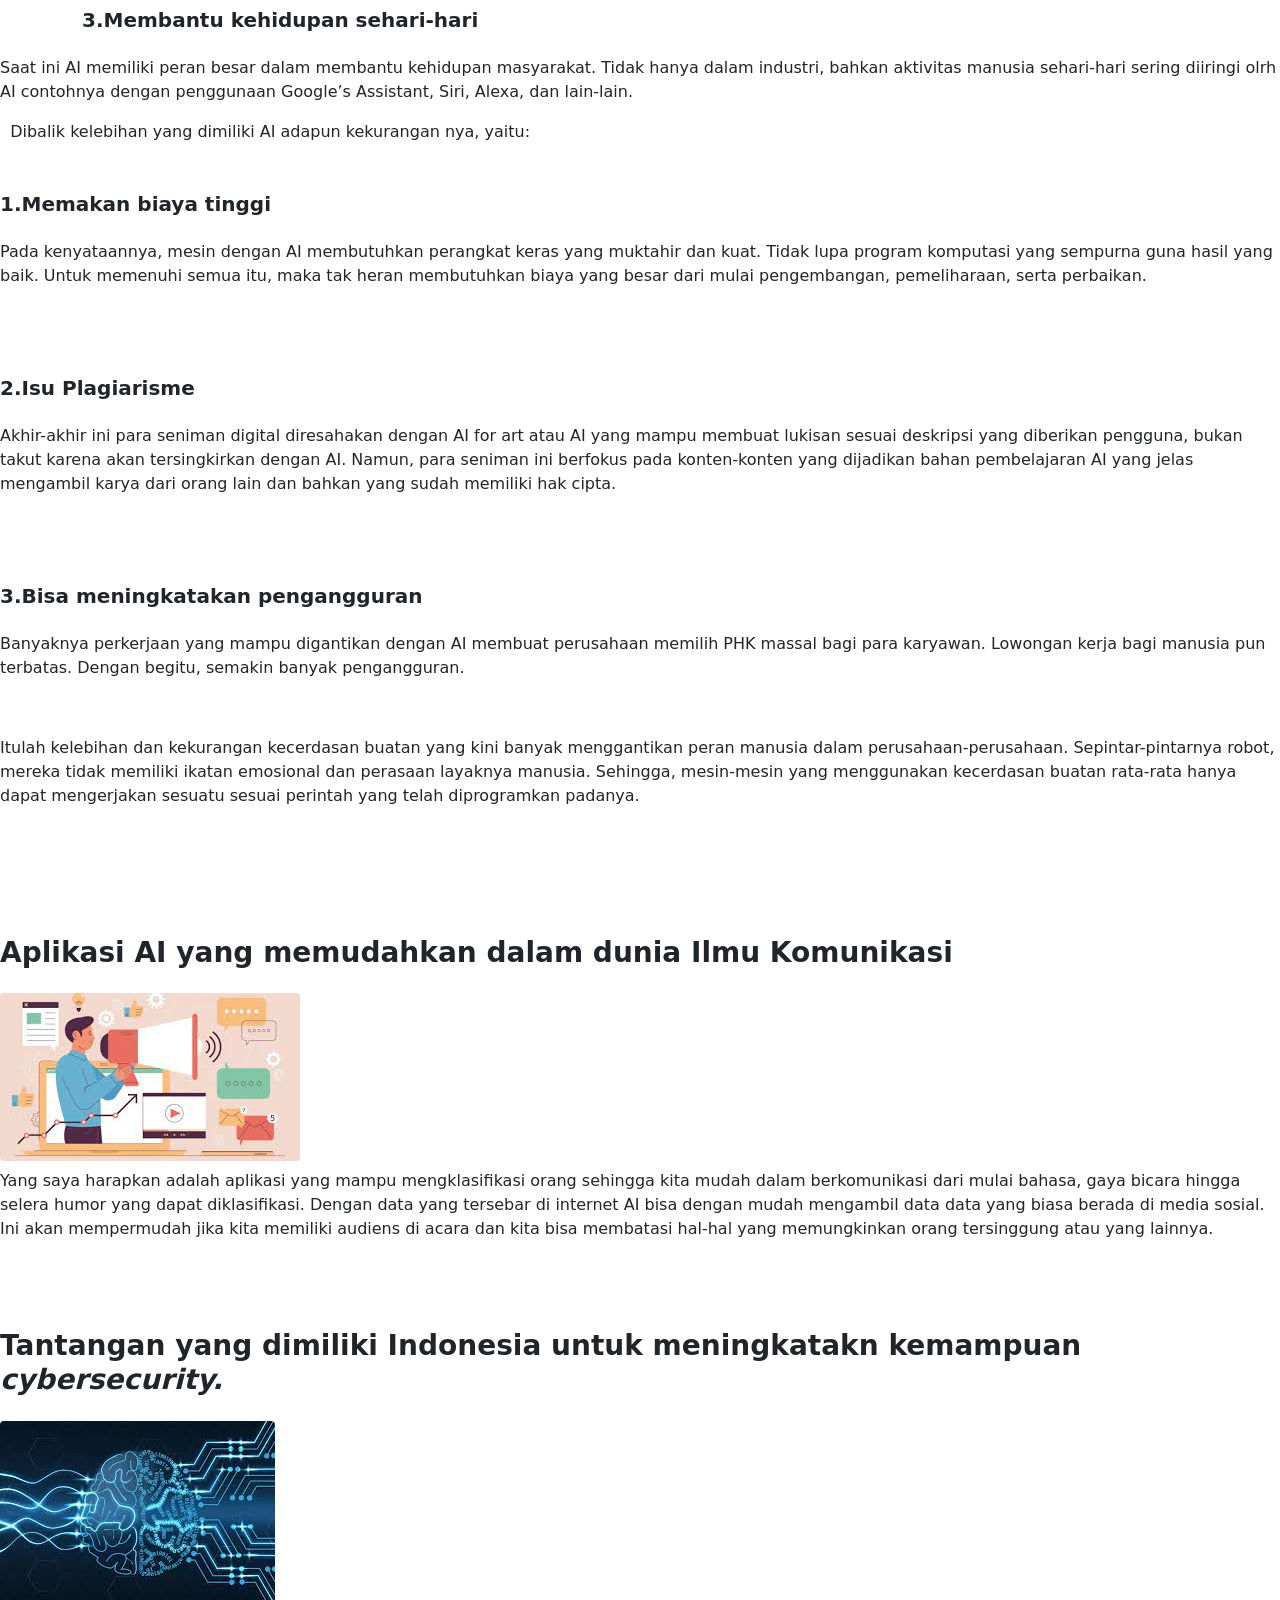
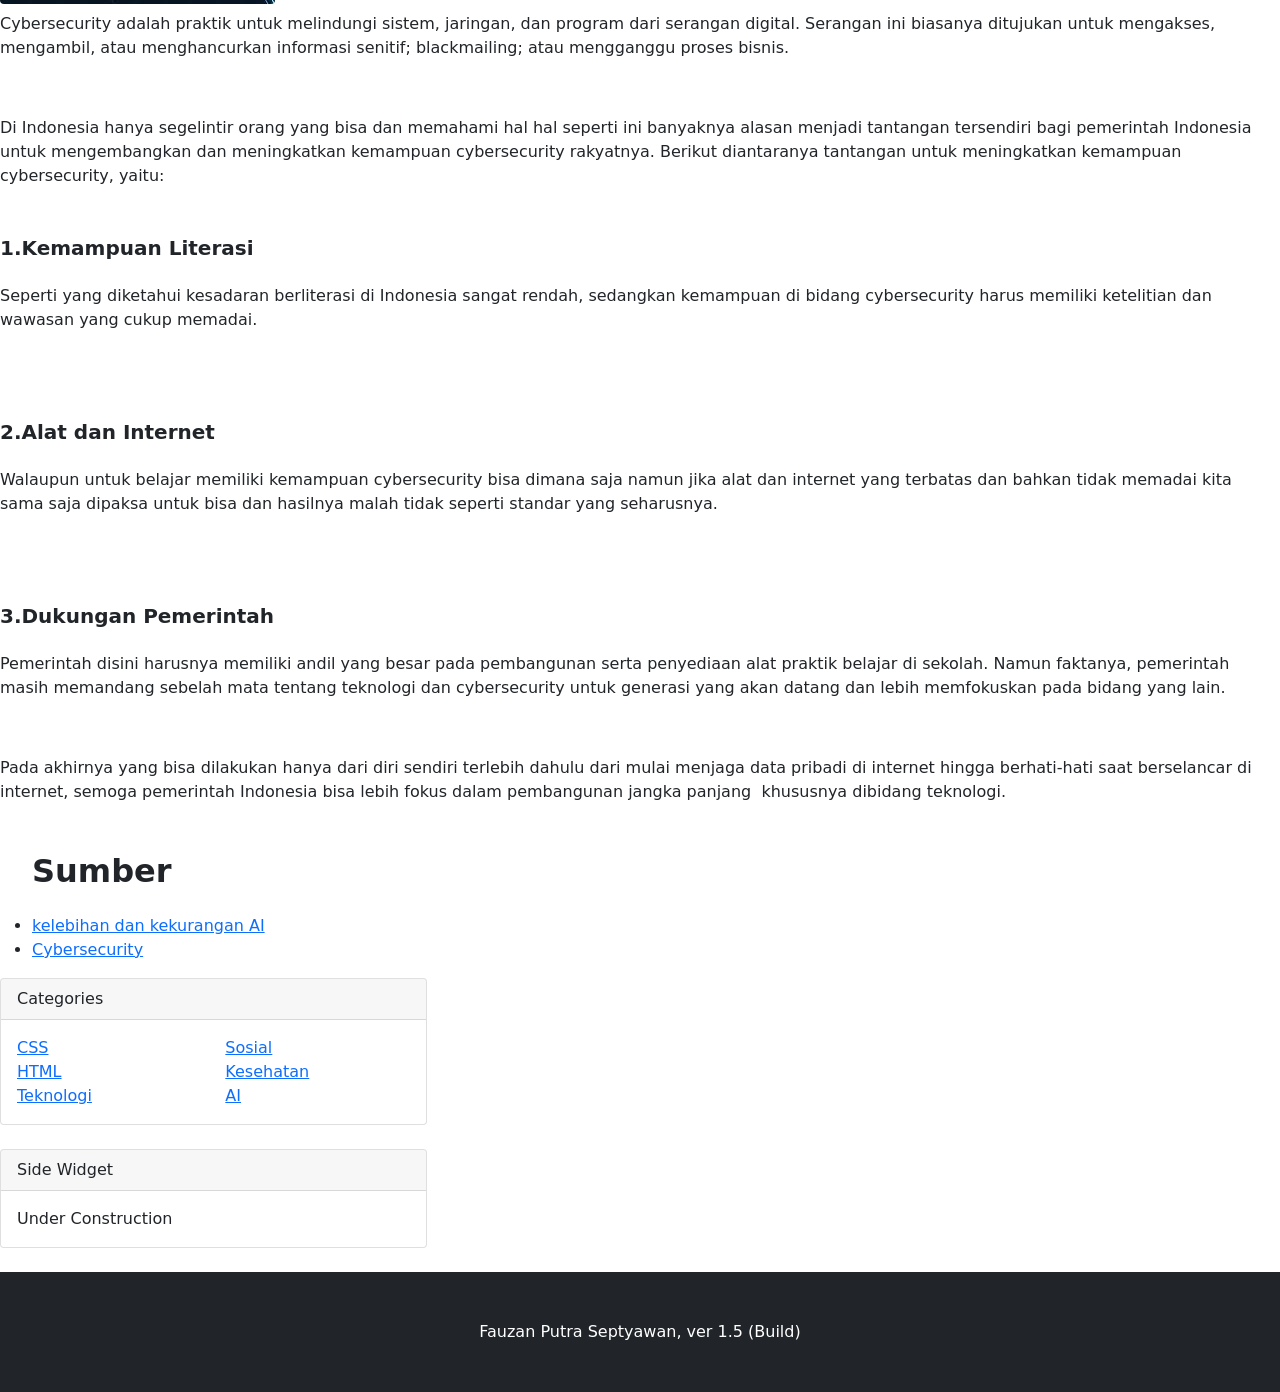
<file: ArtikelST.html>
<!DOCTYPE html>
<html lang="en">
    <head>
        <meta charset="utf-8" />
        <meta name="viewport" content="width=device-width, initial-scale=1, shrink-to-fit=no" />
        <meta name="description" content="" />
        <meta name="author" content="" />
        <title>Artikel Seputar Teknologi</title>
        <!-- Favicon-->
        <link rel="icon" type="image/x-icon" href="assets/favicon.ico" />
        <!-- Core theme CSS (includes Bootstrap)-->
        <link href="css/styles.css" rel="stylesheet" />
        <link rel="stylesheet" href="navi.css">

    </head>
    <body>
        <div class="navigasi">
            <div class="navbrand">
                <a href="nav.html"> <img src="image/logo.jpg" alt="Logo SSSS"></a>
            </div>
            <div class="navbar">
                <nav>
                        <a class="hvr-underline-from-center" href="nav.html">Home</a>
                        <a class="hvr-underline-from-center" href="AU.html">About Us</a>
                        <a class="hvr-underline-from-center" href="Artikellistfix.html">Artikel</a>
                        <a class="hvr-underline-from-center" href="galeri.html">Galery</a>
                </nav> 
            </div>
          
</div>
        <!-- Page content-->
        <div class="container mt-5">
            <div class="row">
                <div class="col-lg-8">
                    <!-- Post content-->
                    <article>
                        <!-- Post header-->
                        <header class="mb-4">
                            <!-- Post title-->
                            <h1 class="fw-bolder mb-1">Artikel seputar Teknogi Dari Mulai AI Hingga Cybersecurity</h1>
                            <!-- Post meta content-->
                            <div class="text-muted fst-italic mb-2">Posted 14 Januari 2023, by Fauzan </div>
                            <!-- Post categories-->
                            <a class="badge bg-secondary text-decoration-none link-light" href="#!">AI</a>
                            <a class="badge bg-secondary text-decoration-none link-light" href="#!">Kesehatan</a>
                        </header>
                        <!-- Preview image figure-->
                        <figure class="mb-4"><img class="img-fluid rounded" src="image/AI1.jpg" alt="..." /></figure>
                        <!-- Post content-->
                        <section class="mb-5">
<h3 class="fw-bolder mb-4 mt-5">Kelebihan dan Kekurangan Dari Artificial Intelligence</h3>
<figure class="mb-2 "><img class="img-fluid rounded center" src="image/kec.jpg" alt="..." /></figure>
<p style="fs-5 mb-4">&nbsp;</p>
<p style="fs-5 mb-4">Artificial Intelligence (AI) secara sadar atau tidak telah berada di sekitar kita selama ini perkembangannya yang sangat pesat membuat AI bisa pandai di suatu bidang tertentu ataupun hanya di bidang khusus. Dengan pemanfaatannya AI bisa menjadi suatu pondasi untuk membangun peradaban dunia menuju masa depan. Namun, pada perkembangannya AI saat ini masih memiliki kekurangan dan kelebihannya masing masing.</p>
<p style="fs-5 mb-4">&nbsp;</p>
<p style="fs-5 mb-4">Berikut diantaranya kelebihan AI, yaitu:</p>
<h5 class="fw-bolder mb-4 mt-5">1.Mengurangi resiko human error</h5>
</div>
<p style="fs-5 mb-4">AI memiliki resiko error yang jauh lebih sedikit dibandingkan manusia. Jika manusia rentan membuat keputusan, AI yang terletak pada mesin hampir ridak mempunyai kesalahan karena mesin akan selalu menghasilkan produk yang sama setiap saat.</p>
<p style="fs-5 mb-4">&nbsp;</p>
<h5 class="fw-bolder mb-4 mt-5">2.Membuat keputusan yang lebih cepat</h5>
</div>
<p style="fs-5 mb-4">Daya dan kinerja mesin cenderung lebih baik daripada manusa. Mesin dapat melakukan pemprosesan data yang besar dengan hasil yang cepat dan tepat. AI yang terdapat pada mesin bisa mempertimbangkan banyak faktor dan membantu penggunanya untuk membuat keputusan yang akurat.</p>
<p style="fs-5 mb-4">&nbsp;</p>
<h5 class="fw-bolder mb-4 mt-5">3.Membantu kehidupan sehari-hari</h5>
</div>
<p style="fs-5 mb-4">Saat ini AI memiliki peran besar dalam membantu kehidupan masyarakat. Tidak hanya dalam industri, bahkan aktivitas manusia sehari-hari sering diiringi olrh AI contohnya dengan penggunaan Google&rsquo;s Assistant, Siri, Alexa, dan lain-lain.</p>
<p style="fs-5 mb-4">&nbsp; Dibalik kelebihan yang dimiliki AI adapun kekurangan nya, yaitu:&nbsp;</p>
<h5 class="fw-bolder mb-4 mt-5">1.Memakan biaya tinggi</h5>
<p style="fs-5 mb-4">Pada kenyataannya, mesin dengan AI membutuhkan perangkat keras yang muktahir dan kuat. Tidak lupa program komputasi yang sempurna guna hasil yang baik. Untuk memenuhi semua itu, maka tak heran membutuhkan biaya yang besar dari mulai pengembangan, pemeliharaan, serta perbaikan.</p>
<p style="fs-5 mb-4">&nbsp;</p>
<h5 class="fw-bolder mb-4 mt-5">2.Isu Plagiarisme</h5>
<p style="fs-5 mb-4">Akhir-akhir ini para seniman digital diresahakan dengan AI for art atau AI yang mampu membuat lukisan sesuai deskripsi yang diberikan pengguna, bukan takut karena akan tersingkirkan dengan AI. Namun, para seniman ini berfokus pada konten-konten yang dijadikan bahan pembelajaran AI yang jelas mengambil karya dari orang lain dan bahkan yang sudah memiliki hak cipta.</p>
<p style="fs-5 mb-4">&nbsp;</p>
<h5 class="fw-bolder mb-4 mt-5">3.Bisa meningkatakan pengangguran</h5>
</div>
<p style="fs-5 mb-4">Banyaknya perkerjaan yang mampu digantikan dengan AI membuat perusahaan memilih PHK massal bagi para karyawan. Lowongan kerja bagi manusia pun terbatas. Dengan begitu, semakin banyak pengangguran.</p>
<p style="fs-5 mb-4">&nbsp;</p>
<p style="fs-5 mb-4">Itulah kelebihan dan kekurangan kecerdasan buatan yang kini banyak menggantikan peran manusia dalam perusahaan-perusahaan. Sepintar-pintarnya robot, mereka tidak memiliki ikatan emosional dan perasaan layaknya manusia. Sehingga, mesin-mesin yang menggunakan kecerdasan buatan rata-rata hanya dapat mengerjakan sesuatu sesuai perintah yang telah diprogramkan padanya.</p>
<p style="fs-5 mb-4">&nbsp;</p>
<p style="fs-5 mb-4">&nbsp;</p>
<h3 class="fw-bolder mb-4 mt-5"> Aplikasi AI yang memudahkan dalam dunia Ilmu Komunikasi</h3>
<figure class="mb-2 "><img class="img-fluid rounded center" src="image/publicR.jpg" alt="..." /></figure>
</div>
<p style="fs-5 mb-4">Yang saya harapkan adalah aplikasi yang mampu mengklasifikasi orang sehingga kita mudah dalam berkomunikasi dari mulai bahasa, gaya bicara hingga selera humor yang dapat diklasifikasi. Dengan data yang tersebar di internet AI bisa dengan mudah mengambil data data yang biasa berada di media sosial. Ini akan mempermudah jika kita memiliki audiens di acara dan kita bisa membatasi hal-hal yang memungkinkan orang tersinggung atau yang lainnya.</p>
<p style="fs-5 mb-4">&nbsp;</p>
<h3 class="fw-bolder mb-4 mt-5"> Tantangan yang dimiliki Indonesia untuk meningkatakn kemampuan <em>cybersecurity.</em></h3>
<figure class="mb-2 "><img class="img-fluid rounded center" src="image/kec.jpg" alt="..." /></figure>
<p style="fs-5 mb-4">Cybersecurity adalah praktik untuk melindungi sistem, jaringan, dan program dari serangan digital. Serangan ini biasanya ditujukan untuk mengakses, mengambil, atau menghancurkan informasi senitif; blackmailing; atau mengganggu proses bisnis.</p>
<p style="fs-5 mb-4">&nbsp;</p>
<p style="fs-5 mb-4">Di Indonesia hanya segelintir orang yang bisa dan memahami hal hal seperti ini banyaknya alasan menjadi tantangan tersendiri bagi pemerintah Indonesia untuk mengembangkan dan meningkatkan kemampuan cybersecurity rakyatnya. Berikut diantaranya tantangan untuk meningkatkan kemampuan cybersecurity, yaitu:</p>
<h5 class="fw-bolder mb-4 mt-5">1.Kemampuan Literasi</h5>
</div>
<p style="fs-5 mb-4">Seperti yang diketahui kesadaran berliterasi di Indonesia sangat rendah, sedangkan kemampuan di bidang cybersecurity harus memiliki ketelitian dan wawasan yang cukup memadai.</p>
<p style="fs-5 mb-4">&nbsp;</p>
<h5 class="fw-bolder mb-4 mt-5">2.Alat dan Internet</h5>
</div>
<p style="fs-5 mb-4">Walaupun untuk belajar memiliki kemampuan cybersecurity bisa dimana saja namun jika alat dan internet yang terbatas dan bahkan tidak memadai kita sama saja dipaksa untuk bisa dan hasilnya malah tidak seperti standar yang seharusnya.</p>
<p style="fs-5 mb-4">&nbsp;</p>
<h5 class="fw-bolder mb-4 mt-5">3.Dukungan Pemerintah</h5>
</div>
<p style="fs-5 mb-4">Pemerintah disini harusnya memiliki andil yang besar pada pembangunan serta penyediaan alat praktik belajar di sekolah. Namun faktanya, pemerintah masih memandang sebelah mata tentang teknologi dan cybersecurity untuk generasi yang akan datang dan lebih memfokuskan pada bidang yang lain.</p>
<p style="fs-5 mb-4">&nbsp;</p>
<p style="fs-5 mb-4">Pada akhirnya yang bisa dilakukan hanya dari diri sendiri terlebih dahulu dari mulai menjaga data pribadi di internet hingga berhati-hati saat berselancar di internet, semoga pemerintah Indonesia bisa lebih fokus dalam pembangunan jangka panjang &nbsp;khususnya dibidang teknologi. &nbsp; &nbsp; &nbsp; &nbsp; &nbsp; &nbsp;</p>
<ul>
    <h2 class="fw-bolder mb-4 mt-5">Sumber</h2>
    <li><a href="https://www.vads.co.id/berita/kelebihan-dan-kekurangan-kecerdasan-buatan-yang-wajib-anda-ketahui">kelebihan dan kekurangan AI</a></li>
    <li><a href="https://www.google.com/url?sa=t&rct=j&q=&esrc=s&source=web&cd=&cad=rja&uact=8&ved=2ahUKEwi2lb3uosn8AhXfTmwGHXygCkQQFnoECEwQAw&url=https%3A%2F%2Fwww.its.ac.id%2Fit%2Fid%2Fkeamanan-siber%2F&usg=AOvVaw3ebJI2Y9eBVlPqS-Q6HSrC">Cybersecurity</a></li>
</ul></section>
                    </article>
                    </div>
                   
                <!-- Side widgets-->
                <div class="col-lg-4">                
                    <!-- Categories widget-->
                    <div class="card mb-4">
                        <div class="card-header">Categories</div>
                        <div class="card-body">
                            <div class="row">
                                <div class="col-sm-6">
                                    <ul class="list-unstyled mb-0">
                                        <li><a href="#!">CSS</a></li>
                                        <li><a href="#!">HTML</a></li>
                                        <li><a href="#!">Teknologi</a></li>
                                    </ul>
                                </div>
                                <div class="col-sm-6">
                                    <ul class="list-unstyled mb-0">
                                        <li><a href="#!">Sosial</a></li>
                                        <li><a href="#!">Kesehatan</a></li>
                                        <li><a href="#!">AI</a></li>
                                    </ul>
                                </div>
                            </div>
                        </div>
                    </div>
                
                    <!-- Side widget-->
                    <div class="card mb-4">
                        <div class="card-header">Side Widget</div>
                        <div class="card-body">Under Construction</div>
                    </div>
                </div>
            </div>
            </div>
            <!-- Footer-->
        <footer class="py-5 bg-dark">
            <div class="container"><p class="m-0 text-center text-white">Fauzan Putra Septyawan, ver 1.5 (Build)</p></div>
        </footer>
        <!-- Bootstrap core JS-->
        <script src="https://cdn.jsdelivr.net/npm/bootstrap@5.1.3/dist/js/bootstrap.bundle.min.js"></script>
        <!-- Core theme JS-->
        <script src="js/scripts.js"></script></div>
    </body>
</html>
</file>
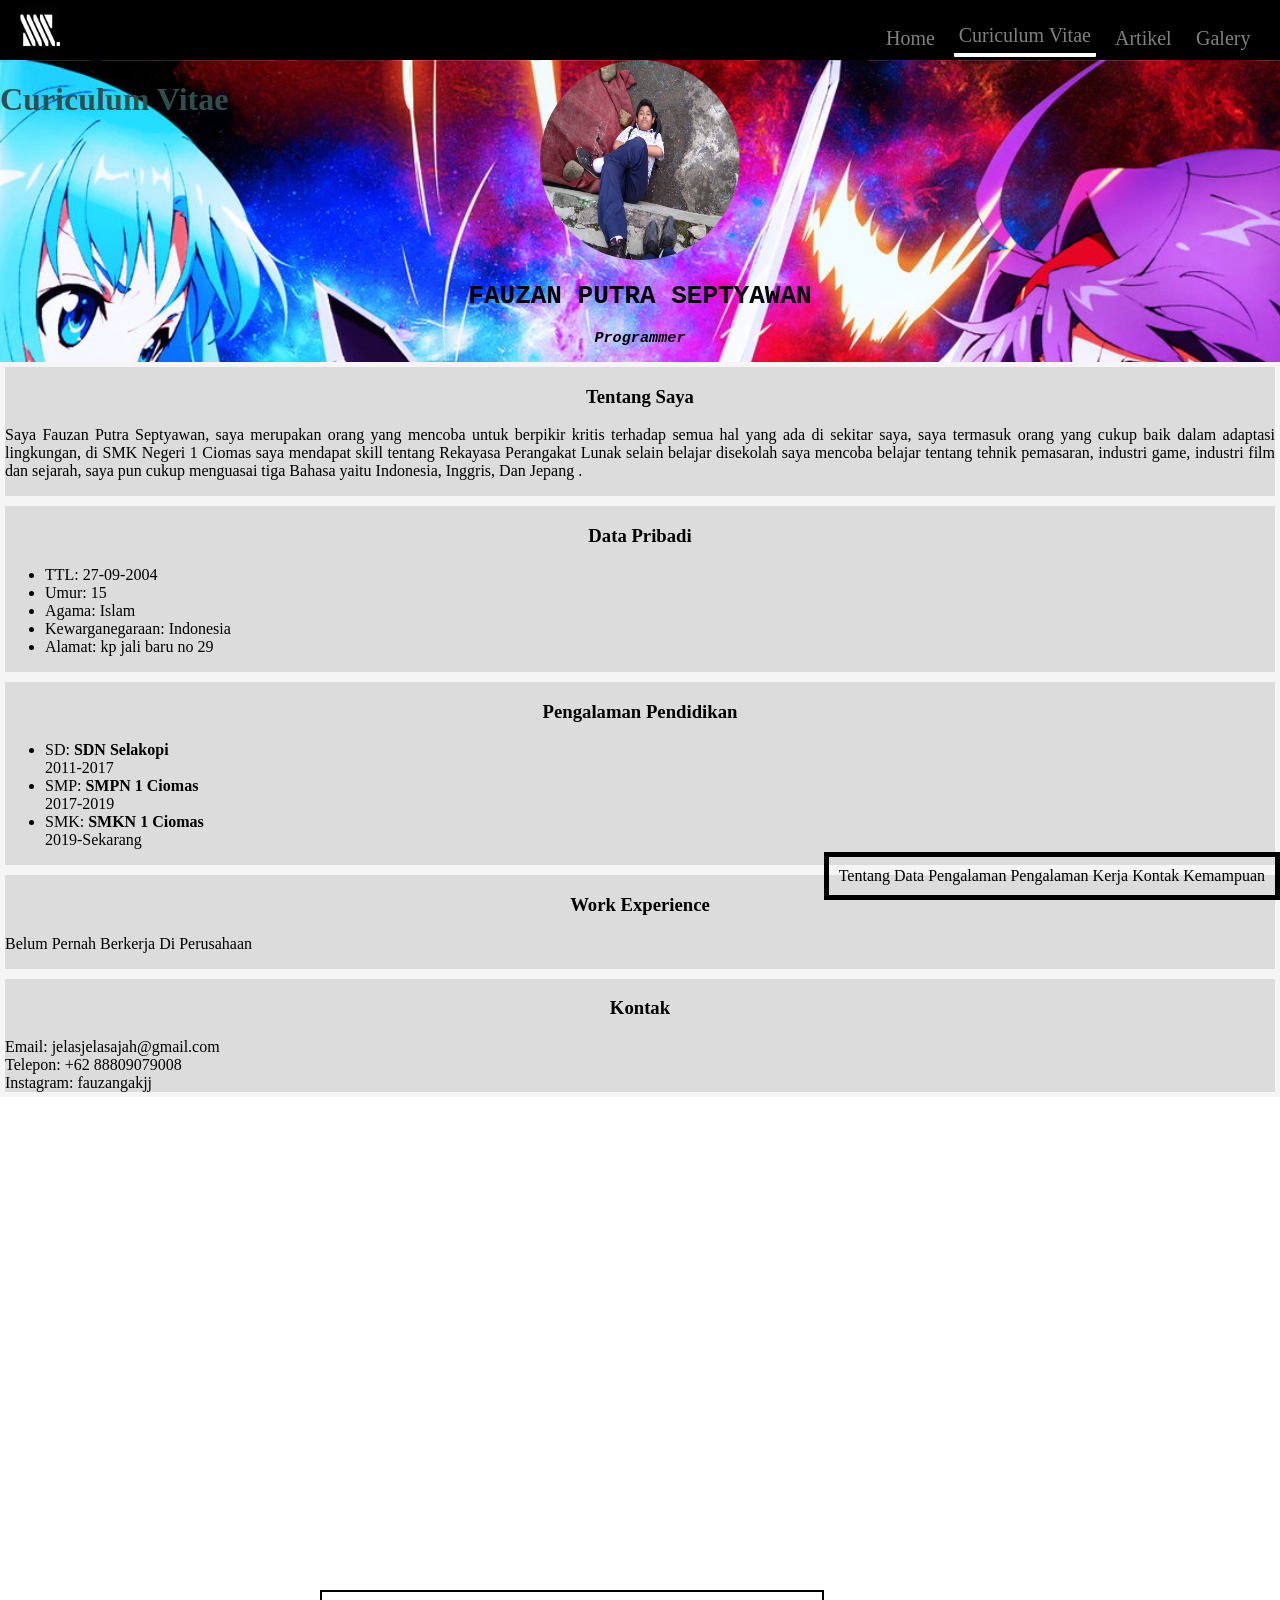
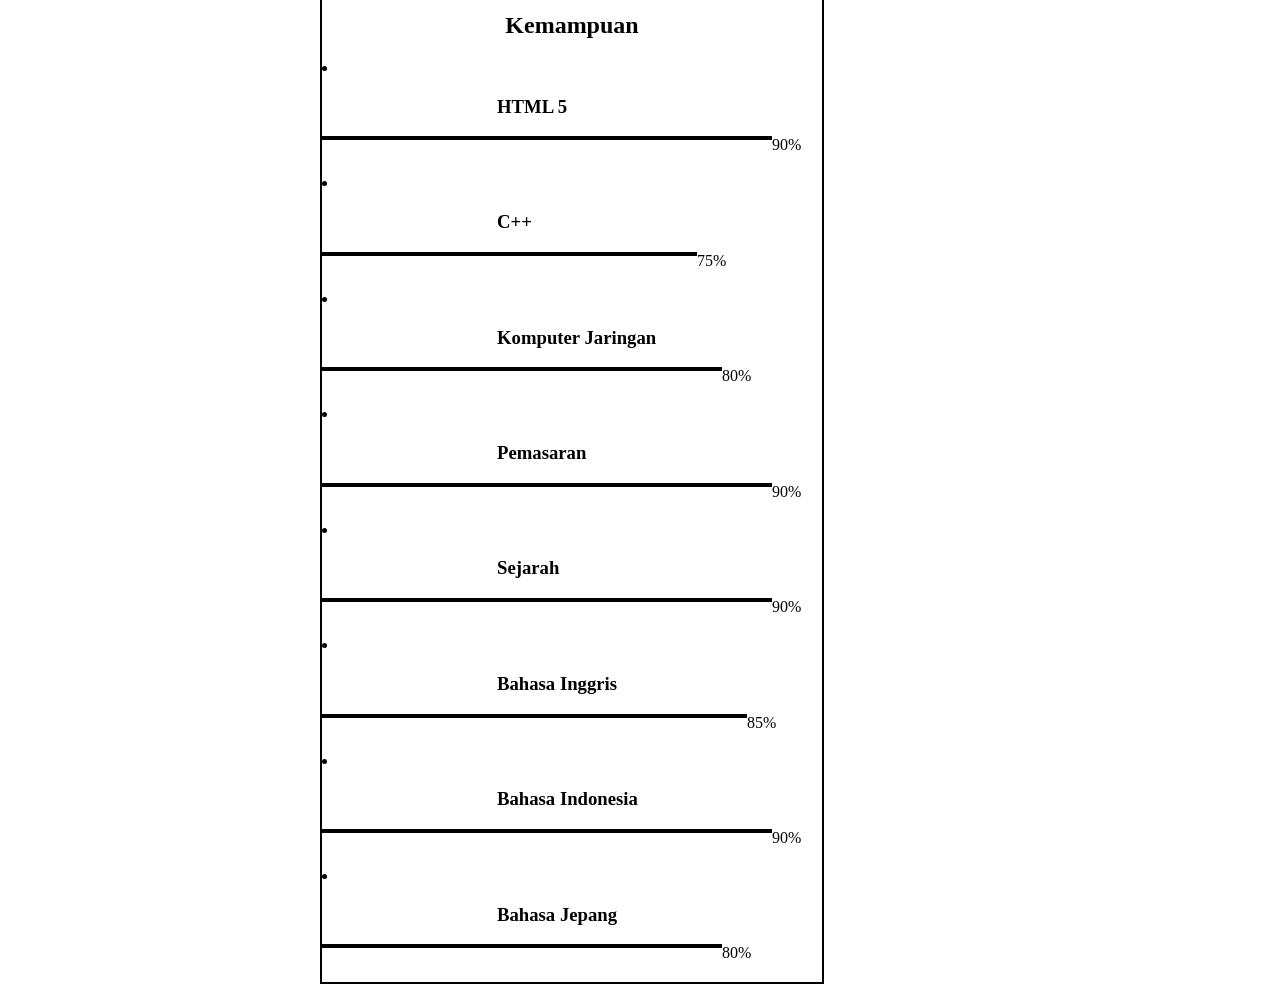
<file: AU.html>
<!DOCTYPE html>
<html lang="en">
<head>
    <meta charset="UTF-8">
    <meta name="viewport" content="width=device-width, initial-scale=1.0">
    <meta http-equiv="X-UA-Compatible" content="ie=edge">
    <title>My Website</title>
    <link rel="stylesheet" href="AU.css">
    <link rel="stylesheet" href="navbar.css">
    <link rel="shortcut icon" href="image/Overwatch_circle_logo.svg" type="image/x-icon">
</head>
<body>
    <!--navigasi-->
    <div class="navigasi">
        <div class="navbrand">
            <a href="nav.html"> <img src="image/logo.jpg" alt="Logo SSSS"></a>
        </div>
        <div class="navbar">
            <nav>
                    <a class="hvr-underline-from-center" href="nav.html">Home</a>
                    <a class="active" href="AU.html">Curiculum Vitae</a>
                    <a class="hvr-underline-from-center" href="profile.html">Artikel</a>
                    <a class="hvr-underline-from-center" href="galeri.html">Galery</a>

            </nav> 
        </div>
     
    </div>

    <!--CV-->
  
   
    <div class="cv">
            <div class="dropup">
                    <button> <img class="ico" src="image/Overwatch_circle_logo.svg"  alt=""></button>
                      <div class="dropup-content">
                          <a href="">git\rr</a>
                          <a href="">hhphho</a>
                      </div>
            </div>
       <div class="title">
       <h1>Curiculum Vitae</h1>
    </div>
        <div id="photo-profile">
            <img src="image/WhatsApp Image 2019-09-30 at 09.06.15.jpeg" alt="">
        </div>
       
        <div class="hreff">
            <a href="#C1">Tentang</a>
            <a href="#C2">Data </a>
            <a href="#C3">Pengalaman</a>
            <a href="#C4">Pengalaman Kerja</a>
            <a href="#C6">Kontak</a>
            <a href="#C5">Kemampuan</a>
        </div>
        <div class="name">
            <h1><b>FAUZAN PUTRA SEPTYAWAN</b></h1>
            <h3><i>Programmer</i></h3>
        </div>
        <div class="tentang">
            <h3 id="#C1">Tentang Saya</h3>
            <p>Saya Fauzan Putra Septyawan,
                saya merupakan orang yang mencoba untuk berpikir kritis terhadap semua hal yang ada di sekitar saya,
                saya termasuk orang yang cukup baik dalam adaptasi lingkungan,
                di SMK Negeri 1 Ciomas saya mendapat skill tentang Rekayasa Perangakat Lunak selain belajar disekolah saya mencoba belajar tentang tehnik pemasaran, industri game, industri film dan sejarah,
                saya pun cukup menguasai tiga Bahasa yaitu Indonesia, Inggris, Dan Jepang .
                </p>
        </div>
        <div class="data-pribadi">
            <h3 id="C2">Data Pribadi</h3>
            <ul>
                <li>TTL: 27-09-2004</li>
                <li>Umur: 15</li>
                <li>Agama: Islam</li>
                <li>Kewarganegaraan: Indonesia</li>
                <li>Alamat: kp jali baru no 29</li>
            </ul>
        </div>
        
        <div class="pengalaman">
            <h3 id="C3">Pengalaman Pendidikan</h3>
            <table>
                <ul>
                    <li>SD: <b>SDN Selakopi</b>    <br> 2011-2017</li>
                    <li>SMP: <b>SMPN 1 Ciomas</b>  <br> 2017-2019</li>
                    <li>SMK: <b>SMKN 1 Ciomas</b>  <br> 2019-Sekarang</li>
                </ul>
            </table>
        </div>
         <div class="work">
             <h3 id="C4">Work Experience</h3>
             <p>
                 Belum Pernah Berkerja Di Perusahaan
             </p>
            
         </div>
         <div class="kontak">
             <h3 id="C6">Kontak</h3>
             <span>Email:</span>
             <a href="mailto:jelasjelasajah@gmail.com">jelasjelasajah@gmail.com</a><br>
             <span>Telepon:</span>
             <a href="tel:+6288809079008">+62 88809079008</a><br>
             <span>Instagram:</span>
             <a href="https://www.instagram.com/fauzangakjj/">fauzangakjj</a>
         </div>
         <div class="skills">
             <h2 id="C5">Kemampuan</h3>
                <li>
                    <h3>HTML 5</h3>90%<span class="bar"><span class="sembilan-puluh"></span></span>
                </li>
                <li>
                    <h3>C++</h3>75%<span class="bar"><span class="tujuh-lima"></span></span>
                </li>
                <li>
                    <h3>Komputer Jaringan</h3>80%<span class="bar"><span class="delapan-puluh"></span></span>
                </li>
                <li>
                    <h3>Pemasaran</h3>90%<span class="bar"><span class="sembilan-puluh"></span></span>
                </li>
                <li>
                    <h3>Sejarah</h3>90% <span class="bar"><span class="sembilan-puluh"></span></span>
                </li>
                <li>
                    <h3>Bahasa Inggris</h3>85% <span class="bar"><span class="delapan-lima"></span></span>
                </li>
                <li>
                    <h3>Bahasa Indonesia</h3>90% <span class="bar"><span class="sembilan-lima"></span></span>
                </li>
                <li>
                    <h3>Bahasa Jepang</h3>80% <span class="bar"><span class="delapan-puluh"></span></span>
                </li>
            </div>
         </div>
    </div>

</div>
</div>
</body>

    </html>
</file>
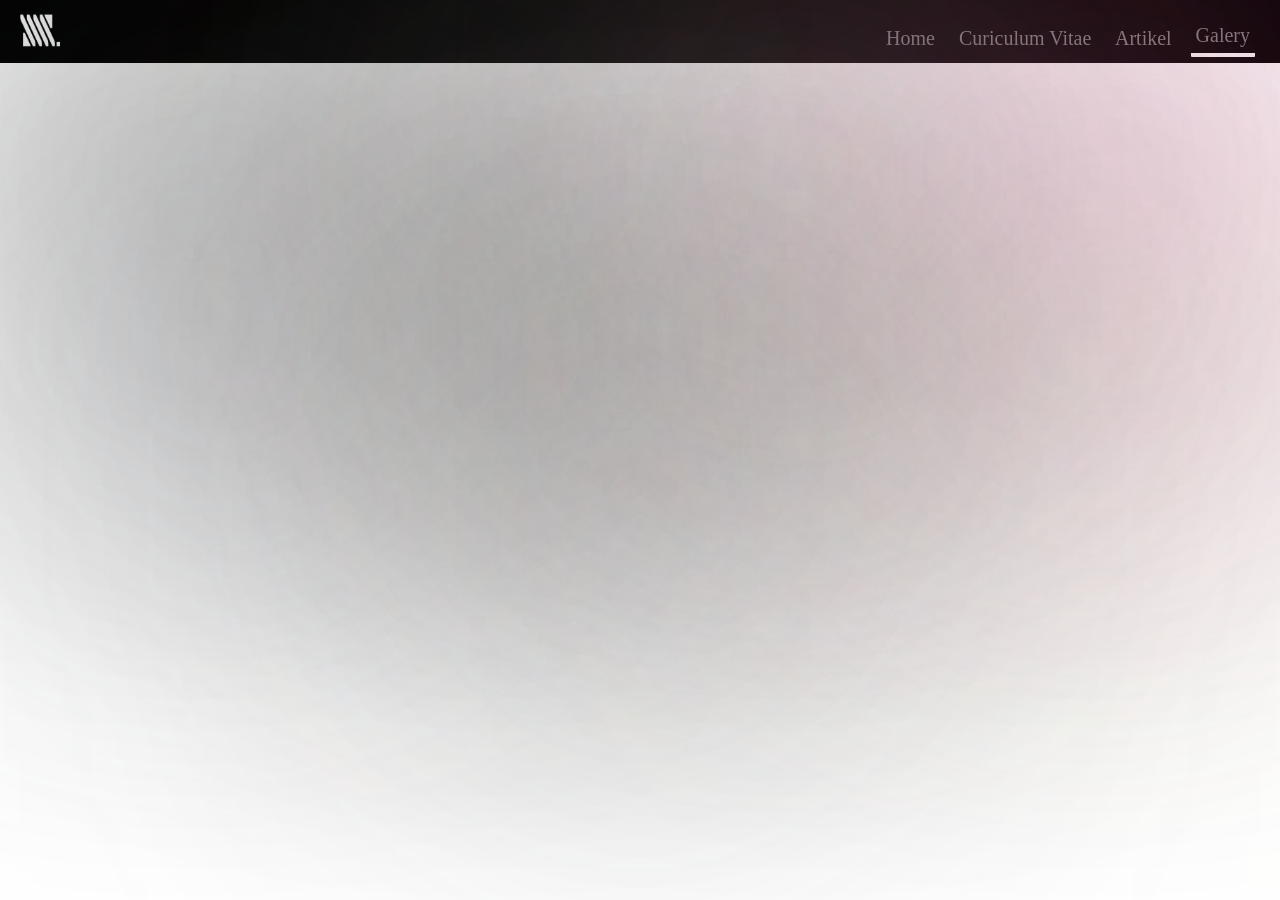
<file: galeri.html>
<!DOCTYPE html>
<html lang="en">
<head>
    <meta charset="UTF-8">
    <meta name="viewport" content="width=device-width, initial-scale=1.0">
    <meta http-equiv="X-UA-Compatible" content="ie=edge">
    <link rel="stylesheet" href="galeri.css">
    <title>My Website</title>
</head>
<body>
    <!--navigasi-->
        <div class="navigasi">
                <div class="navbrand">
                    <a href="nav.html"> <img src="image/logo.jpg" alt="Logo SSSS"></a>
                    <link rel="shortcut icon" href="image/Overwatch_circle_logo.svg" type="image/x-icon">
                </div>
                <div class="navbar">
                    <nav>
                            <a class="hvr-underline-from-center" href="nav.html">Home</a>
                            <a class="hvr-underline-from-center" href="AU.html">Curiculum Vitae</a>
                            <a class="hvr-underline-from-center" href="profile.html">Artikel</a>
                            <a class="active" href="galeri.html">Galery</a>
                    </nav> 
                </div>        
            </div>
    <!--galeri-->
    <section id="galeri">
        <div class="galeri">
            <img src="image/galeri/100121.jpg" alt="">
            <img src="image/galeri/100122.jpg" alt="">
            <img src="image/galeri/100123.jpg" alt="">
            <img src="image/galeri/100124.jpg" alt="">
            <img src="image/galeri/1007626.jpg" alt="">
            <img src="image/galeri/163475.jpg" alt="">
            <img src="image/galeri/100128.jpg" alt="">
            <img src="image/galeri/100126.jpg" alt="">
            <img src="image/galeri/ssss.jpg" alt="ssss gridman">
        </div>
    </section>

    
</body>

</html>
</file>
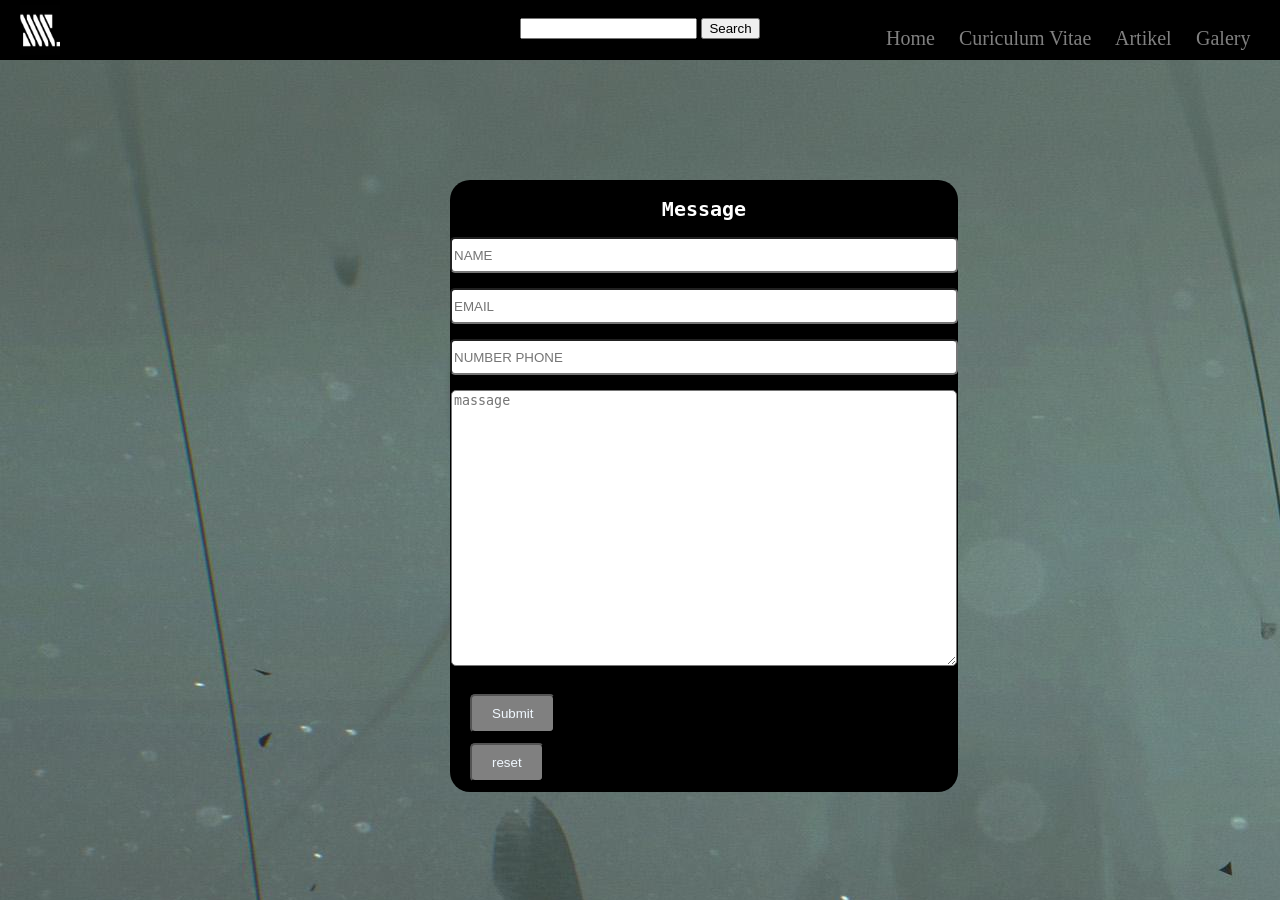
<file: message.html>
<!DOCTYPE html>
<html lang="en">
<head>
    <meta charset="UTF-8">
    <meta name="viewport" content="width=device-width, initial-scale=1.0">
    <meta http-equiv="X-UA-Compatible" content="ie=edge">
    <title>My Website</title>
    <link rel="stylesheet" href="message.css">
</head>
<body>
     <!----navigasi-->
     <div class="navigasi">
            <div class="navbrand">
                <a href="nav.html"> <img src="image/logo.jpg" alt="Logo SSSS"></a>
                <link rel="shortcut icon" href="image/Overwatch_circle_logo.svg" type="image/x-icon">
            </div>
            <div class="navbar">
                <nav>
                        <a class="hvr-underline-from-center" href="nav.html">Home</a>
                        <a class="hvr-underline-from-center" href="AU.html">Curiculum Vitae</a>
                        <a class="hvr-underline-from-center" href="profile.html">Artikel</a>
                        <a class="hvr-underline-from-center" href="galeri.html">Galery</a>
                </nav> 
            </div>
            <div class="search">
                    <form action="" method="GET">
                            <legend>action</legend>
                            <input type="text" name="search">
                            <button>Search</button>
                        </form>
            </div>
  <!--message-->
        <section id="message">
                <h2>Message</h2>
                <form action="">
                    <input type="text" placeholder="NAME"><br><br>
                    <input type="email" placeholder="EMAIL"><br><br>
                    <input type="number" name="" placeholder="NUMBER PHONE"><br><br>
                    <textarea name="" cols="30" rows="18" placeholder="massage"></textarea><br><br>
                    <button type="submit">Submit</button>
                    <button type="reset">reset</button>
                </form>
            </section>
    
</body>

</html>
</file>
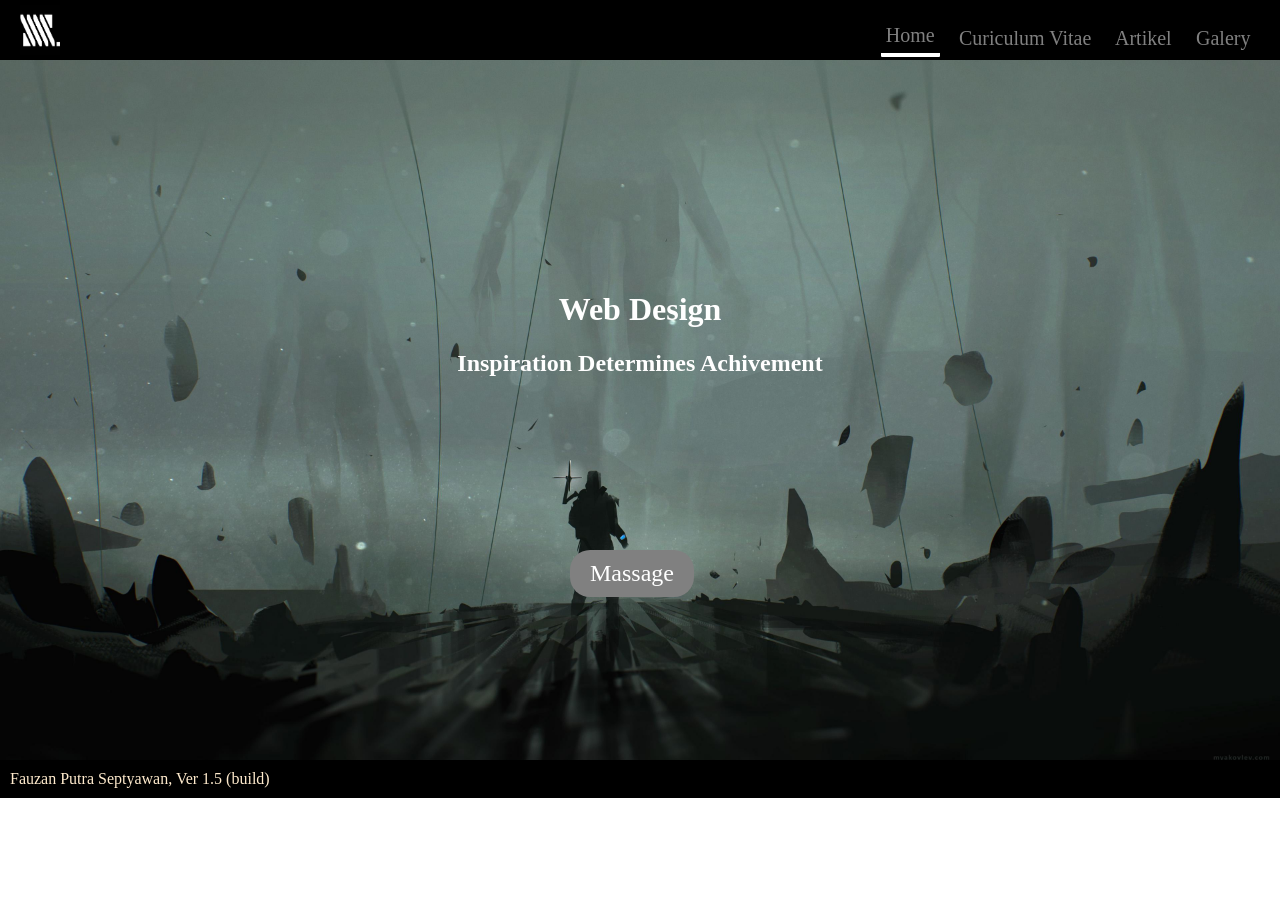
<file: nav.html>
<!DOCTYPE html>
<html lang="en">
<head>
    <meta charset="UTF-8">
    <meta name="viewport" content="width=device-width, initial-scale=1.0">
    <meta http-equiv="X-UA-Compatible" content="ie=edge">
    <link rel="stylesheet" href="navbar.css">
    <title>My Website</title>
</head>
<body>
    <div class=""></div>
    <!--navigasi-->
    <div class="navigasi">
        <div class="navbrand">
            <a href="nav.html"> <img src="image/logo.jpg" alt="Logo SSSS"></a>
            <link rel="shortcut icon" href="image/Overwatch_circle_logo.svg" type="image/x-icon">
        </div>
        <div class="navbar">
            <nav>
                    <a class="active" href="nav.html">Home</a>
                    <a class="hvr-underline-from-center" href="AU.html">Curiculum Vitae</a>
                    <a class="hvr-underline-from-center" href="Artikellist.html">Artikel</a>
                    <a class="hvr-underline-from-center" href="galeri.html">Galery</a>
            </nav> 
        </div>
    </div>
    <!--body content-->
    <div class="bodyhead">
         <div class="title">
         <h1 style="color: white">Web Design</h1>
         <h2 style="color: white">Inspiration Determines Achivement</h2>
         </div>
         <div class="button">
                <span><a href="message.html">Massage</a></span>
         </div>
    </div>
</body>
<footer class="footer">
    <span>Fauzan Putra Septyawan, Ver 1.5 (build)</span>
    </footer>
</html>
</file>
<file: navi.css>
body{
    padding: 0;
    margin: 0;

}

.navigasi {
    background: black;
    height: 60px;
    display: flex;
    flex-wrap: wrap;
    justify-content: center;
    animation: forwards 2s anim-slide-of;
}
.navigasi .navbrand{
    position: absolute;
    left: 20px;
}
.navigasi .navbrand a{
    color: white;
    text-decoration: none;
}
.navbrand a img{
    width: 40px;
    height: 50px;
    margin-top: 5px;
    animation: forwards 2s anim-on-go;
}
.navigasi .navbar{
    position: absolute;
    right: 20px;
    top: 5px;
}
.navigasi .navbar nav a {
    color: gray;
    text-decoration: none;
    font-size: 20px;
    margin: 0px 5px 0px 5px;
    padding: 7px 5px 7px 5px;
    font-family: 'Lucida Sans';
}

.hvr-underline-from-center {
    display: inline-block;
    vertical-align: middle;
    -webkit-transform: perspective(1px) translateZ(0);
    transform: perspective(1px) translateZ(0);
    box-shadow: 0 0 1px rgba(0, 0, 0, 0);
    position: relative;
    overflow: hidden;
  }
  .hvr-underline-from-center:before {
    content: "";
    position: absolute;
    z-index: -1;
    left: 51%;
    right: 51%;
    bottom: 0;
    background: beige;
    height: 4px;
    -webkit-transition-property: left, right;
    transition-property: left, right;
    -webkit-transition-duration: 0.3s;
    transition-duration: 0.3s;
    -webkit-transition-timing-function: ease-out;
    transition-timing-function: ease-out;
  }
  .hvr-underline-from-center:hover:before, .hvr-underline-from-center:focus:before, .hvr-underline-from-center:active:before {
    left: 0;
    right: 0;
  }
  


div.form-group.row form.form-inline.mr-auto  button.btn.btn-outline-secondary.btn-rounded.btn-sm.my-0{
      top: 12px;
      position: fixed;
      left: 680px;
  }
div.form-group.row form.form-inline.mr-auto input.form-control.mr-sm-2{
    background: white;
    margin-top: 10px;
    height: 30px;
    position: fixed;
    right: 670px;    
}
.navbar-black{
    background-color: darkslategray;
}
.navbar-black a{
    color: white;
}
@media (max-width: 1000px) {
    .navigasi {
      width: 100%;
      height: 150px;
    }
    .navigasi .navbar {
      display: block;
      text-align: center;
      top: 40px;
    }
    div.form-group.row form.form-inline.mr-auto input.form-control.mr-sm-2{
        width: 100px;
        height: 20px;
    }
}
</file>
<file: AU.css>
body {
  margin: 0;
  padding: 0;
}

/*cv*/
.cv {
  -ms-flex-line-pack: center;
      align-content: center;
  background: white;
  width: 100%;
  height: 100%;
  background-size: cover;
  background-position: center;
  background-repeat: repeat;
  display: block;
  background-image: url("image/40-Gambar-Asuna-Yuuki-Sword-Art-Online-Wallpaper-25.jpg");
}

.cv .title {
  position: absolute;
  border-top: 10px;
  color: darkslategrey;
}

.cv .dropup {
  visibility: hidden;
}

.cv #photo-profile {
  -ms-flex-line-pack: center;
      align-content: center;
  text-align: center;
}

.cv #photo-profile img {
  border-radius: 1000px;
  width: 200px;
  height: 200px;
  left: 70px;
}

.cv .name {
  text-align: center;
  font-family: monospace;
  border-top: 100px;
}

.cv .hreff {
  visibility: visible;
}

.cv .hreff a:hover {
  color: darkslategrey;
}

.cv .tentang {
  border: whitesmoke 5px solid;
  background: gainsboro;
}

.cv .tentang #C1 {
  text-align: center;
}

.cv .tentang h3 {
  text-align: center;
}

.cv .tentang p {
  text-align: justify;
}

.cv .kontak {
  border: whitesmoke 5px solid;
  background: gainsboro;
  display: block;
}

.cv .kontak a {
  text-decoration: none;
  color: black;
}

.cv .kontak a:hover {
  color: dimgrey;
}

.cv .kontak #C6 {
  text-align: center;
}

.cv .hreff {
  display: table-column;
  position: fixed;
  float: right;
  right: 0;
  bottom: 0;
  border: solid black 5px;
  text-align: right;
  padding: 10px;
}

.cv .hreff a {
  color: black;
  text-decoration: none;
  text-align: left;
  border-bottom: 4px gray;
}

.cv .data-pribadi {
  border: whitesmoke 5px solid;
  background: gainsboro;
}

.cv .data-pribadi #C2 {
  text-align: center;
}

.cv .pengalaman {
  border: whitesmoke 5px solid;
  background: gainsboro;
}

.cv .pengalaman h3 {
  text-align: center;
}

.cv .pengalaman table {
  display: inline;
}

.cv .work {
  border: whitesmoke 5px solid;
  background: gainsboro;
}

.cv .work h3 {
  text-align: center;
}

.cv .work p {
  text-align: justify;
}

/*skill*/
.skills {
  width: 500px;
  margin: 60px auto;
  top: 170%;
  position: absolute;
  left: 25%;
  border: solid black 2px;
}

.skills #C5 {
  position: relative;
  text-align: center;
}

.skills h3 {
  position: relative;
  left: 35%;
  color: black;
}

.skills li {
  margin: 20px 0;
}

.bar {
  background: white;
  height: 4px;
  border: black 1px;
}

.bar span {
  height: 4px;
  float: left;
  background: black;
  border: 1px gainsboro;
}

.sembilan-puluh {
  width: 90%;
  -webkit-animation: sembilan 2s;
          animation: sembilan 2s;
}

.sembilan-lima {
  width: 90%;
  -webkit-animation: sembilanma 2s;
          animation: sembilanma 2s;
}

.delapan-puluh {
  width: 80%;
  -webkit-animation: panluh 2s;
          animation: panluh 2s;
}

.delapan-lima {
  width: 85%;
  -webkit-animation: panma 2s;
          animation: panma 2s;
}

.tujuh-lima {
  width: 75%;
  -webkit-animation: juhma 2s;
          animation: juhma 2s;
}

/*Media*/
@media (max-width: 1000px) {
  .navigasi {
    width: 100%;
    height: 120px;
  }
  .navigasi .navbar {
    display: block;
    text-align: center;
    top: 40px;
  }
  .cv {
    background-image: url("image/40-Gambar-Asuna-Yuuki-Sword-Art-Online-Wallpaper-25.jpg");
    width: 100%;
    overflow: hidden;
  }
  .cv .title {
    color: aliceblue;
  }
  .cv #photo-profile img {
    margin-top: 100px;
  }
  .cv .tentang {
    margin-left: 5px;
    width: 95%;
    left: 3px;
  }
  .cv .tentang p {
    margin: 8px;
    font-size: 13px;
  }
  .cv .data-pribadi {
    margin-left: 5px;
    left: 3px;
    width: 95%;
  }
  .cv .work {
    margin-left: 5px;
    width: 95%;
    left: 3px;
  }
  .cv .pengalaman {
    margin-left: 5px;
    width: 95%;
  }
  .cv .pengalaman table {
    font-size: 13px;
    margin: 5px;
  }
  .cv .skills {
    background-color: gainsboro;
    margin-left: 10px;
    top: 250%;
    left: 3px;
    width: 90%;
    position: absolute;
  }
  .cv .skills #C5 {
    text-align: center;
  }
  .cv .skills h3 {
    left: 0;
  }
  .cv .hreff {
    visibility: hidden;
  }
}

.dropup {
  visibility: visible;
  display: inline-block;
  position: fixed;
  right: 5px;
  bottom: 0;
  -ms-flex-line-pack: right;
      align-content: right;
  width: 50px;
  height: 50px;
}

.dropup img {
  width: 50px;
  height: 50px;
}

.dropup a {
  color: black;
  text-decoration: none;
  padding: 12px 16px;
  display: block;
}

.dropup .dropup-content {
  display: none;
  position: fixed;
  background-color: aliceblue;
  min-width: 160px;
  padding: 12px 16px;
  -webkit-box-shadow: 0px 8px 16px 0px rgba(0, 0, 0, 0.2);
          box-shadow: 0px 8px 16px 0px rgba(0, 0, 0, 0.2);
  z-index: 1;
}

.dropup :hover .dropup-content {
  display: block;
}

.footer {
  margin-bottom: 0;
  border: black 5px solid;
  background-color: black;
}

.footer span {
  color: blanchedalmond;
}

@-webkit-keyframes sembilan {
  0% {
    width: 0px;
  }
  100% {
    width: 90%;
  }
}

@keyframes sembilan {
  0% {
    width: 0px;
  }
  100% {
    width: 90%;
  }
}

@-webkit-keyframes sembilanma {
  0% {
    width: 0%;
  }
  100% {
    width: 90%;
  }
}

@keyframes sembilanma {
  0% {
    width: 0%;
  }
  100% {
    width: 90%;
  }
}

@-webkit-keyframes panluh {
  0% {
    width: 0%;
  }
  100% {
    width: 80%;
  }
}

@keyframes panluh {
  0% {
    width: 0%;
  }
  100% {
    width: 80%;
  }
}

@-webkit-keyframes panma {
  0% {
    width: 0%;
  }
  100% {
    width: 90%;
  }
}

@keyframes panma {
  0% {
    width: 0%;
  }
  100% {
    width: 90%;
  }
}

@-webkit-keyframes juhma {
  0% {
    width: 0%;
  }
  100% {
    width: 75%;
  }
}

@keyframes juhma {
  0% {
    width: 0%;
  }
  100% {
    width: 75%;
  }
}
/*# sourceMappingURL=AU.css.map */
</file>
<file: navbar.css>
body{
    margin: 0;
    padding: 0;
   
}

/* navigasi */
.navigasi{
    background: black;
    height: 60px;
    display: flex;
    flex-wrap: wrap;
    justify-content: center;
    animation: forwards 2s anim-slide-of;
    box-sizing: border-box;
}
.navigasi .navbrand{
    position: absolute;
    left: 20px;
}
.navigasi .navbrand a{
    color: white;
    text-decoration: none;
}
.navbrand a img{
    width: 40px;
    height: 50px;
    margin-top: 5px;
    animation: forwards 2s anim-on-go;
}
.navigasi .navbar{
    position: absolute;
    right: 20px;
    top: 20px;
}
.navigasi .navbar nav a {
    color: gray;
    text-decoration: none;
    font-size: 20px;
    margin: 0px 5px 0px 5px;
    padding: 7px 5px 7px 5px;
    font-family: 'Lucida Sans';
}


.hvr-underline-from-center {
    display: inline-block;
    vertical-align: middle;
    -webkit-transform: perspective(1px) translateZ(0);
    transform: perspective(1px) translateZ(0);
    box-shadow: 0 0 1px rgba(0, 0, 0, 0);
    position: relative;
    overflow: hidden;
  }
  .hvr-underline-from-center:before {
    content: "";
    position: absolute;
    z-index: -1;
    left: 51%;
    right: 51%;
    bottom: 0;
    background: beige;
    height: 4px;
    -webkit-transition-property: left, right;
    transition-property: left, right;
    -webkit-transition-duration: 0.3s;
    transition-duration: 0.3s;
    -webkit-transition-timing-function: ease-out;
    transition-timing-function: ease-out;
  }
  .hvr-underline-from-center:hover:before, .hvr-underline-from-center:focus:before, .hvr-underline-from-center:active:before {
    left: 0;
    right: 0;
  }
  
.search{
    background: black;
    height: 60px;
    display: flex;
    flex-wrap: wrap;
    justify-content:left;
}
/* body head */
.bodyhead{
     background-image: url("image/951837.jpg");
    background-size: cover;
    background-position: center;
    background-repeat: repeat;
    display: flex;
    justify-content: center;
    text-align: center;
    height: 700px; 
    font-family: Cambria, Cochin, Georgia, Times, 'Times New Roman', serif;
    animation: forwards 2s anim-slide-go;
    overflow: hidden;
}
.bodyhead .title{
 top: 30%;
 position: relative;
color: white;
margin: 0px;
padding: 0px;
}
.bodyhead .button span a{
    text-decoration: none;
    font-size: 24px;
    top: 60%;
    position: absolute;
    background: gray;
    color: white;
    padding: 10px 20px;
    margin: 10px 20px;
    border-radius: 20px;
    left: 550px;

}
.active{
    border-radius: 1px;
    color: gray;
    border-bottom: 4px white solid;
}

.bodyhead .button span a:hover{
    padding: 11px 21px;
    margin: 11px 21px;
    border-end-start-radius: 21px;
    background: black;
    color: aliceblue;
}
.footer{
    bottom: 0;
    border: black 10px solid;
    background-color: black;
}
.footer span{
    color: blanchedalmond;
    align-content: center;
}
/*mobile*/
@media (max-width: 1000px){
    .navigasi{
        width: 100%;
        height: 150px
    }
    .navigasi .navbar{
        display: block;
        text-align: center;
        top: 55px;
    }
    .bodyhead .button span a{
        left: 69px;
        margin-top: 90%;

    }
    .bodyhead .button span a:hover{
        padding: 11px 21px;
        margin: 11px 21px;
        border-end-start-radius: 21px;
        background: black;
        color: aliceblue;
    }
    .active{
        border-bottom: 4px solid white;
        color: white;
    }
}


/*animation*/
@keyframes anim-slide-in-down{
    0%{
        -webkit-transform-origin-y: 50px;
        opacity: 0;
    }
    to{
        -webkit-transform-origin-y: 0;
        opacity: 1;
    }
}
@keyframes anim-slide-go{
    0%{
        -moz-transition: ease-in;
        opacity: 0;
    }
    to{
        opacity: 1;
    }
}
@keyframes anim-slide-of{
    0%{
        animation-direction: initial;
        opacity: 0;
    }
    to{
        opacity: 1;
    }
}
@keyframes anim-on-go{
    0%{
        animation-fill-mode: forwards;
        transform: scaleY(1em) scale(2) rotateX(100deg);
        opacity: 0;
    }
    to{
        transform: rotateY(0) scale(1) rotateX(0);
        opacity: 1;
    }
}
</file>
<file: galeri.css>
body{
    margin: 0;
    padding: 0;
   
}
/* navigasi*/
.navigasi{
    background: black;
    height: 60px;
    display: flex;
    flex-wrap: wrap;
    animation: forwards 2s anim-slide-of;
    justify-content: center;
}
.navigasi .navbrand{
    position: absolute;
    left: 20px;
}
.navigasi .navbrand a{
    color: white;
    text-decoration: none;
}
.navbrand a img{
    width: 40px;
    height: 50px;
    animation: forwards 2s anim-slide-of;
    margin-top: 5px;
}
.navigasi .navbar{
    position: absolute;
    right: 20px;
    top: 20px;
}

.navigasi .navbar nav a {
    color: gray;
    text-decoration: none;
    font-size: 20px;
    margin: 0px 5px 0px 5px;
    padding: 7px 5px 7px 5px;
    font-family: 'Lucida Sans';
}


.hvr-underline-from-center {
    display: inline-block;
    vertical-align: middle;
    -webkit-transform: perspective(1px) translateZ(0);
    transform: perspective(1px) translateZ(0);
    box-shadow: 0 0 1px rgba(0, 0, 0, 0);
    position: relative;
    overflow: hidden;
  }
  .hvr-underline-from-center:before {
    content: "";
    position: absolute;
    z-index: -1;
    left: 51%;
    right: 51%;
    bottom: 0;
    background: beige;
    height: 4px;
    -webkit-transition-property: left, right;
    transition-property: left, right;
    -webkit-transition-duration: 0.3s;
    transition-duration: 0.3s;
    -webkit-transition-timing-function: ease-out;
    transition-timing-function: ease-out;
  }
  .hvr-underline-from-center:hover:before, .hvr-underline-from-center:focus:before, .hvr-underline-from-center:active:before {
    left: 0;
    right: 0;
  }
  

.search{
    background: black;
    height: 60px;
    display: flex;
    flex-wrap: wrap;
    justify-content:left;
}
.search a:hover{
    color: darkblue;
    background: whitesmoke;
    padding: 20px 10px 20px 10px;
    margin:20px 10px 20px 10px;
    
}
/*galeri*/
#galeri{
    text-align: center;
position: absolute;
border-top: solid;
animation: forwards 2s anim-on-go;
}
#galeri .galeri{
    display: flex;
    flex-wrap:wrap ;
    margin: 20px;
    justify-content: center

}
#galeri .galeri img{
    width: 300px;
    filter: blur(200px);
}
#galeri .galeri img:hover{
    width: 350px;
    filter: blur(0px);
    border: black solid 5px
}
.active{
    border-radius: 1px;
    color: gray;
    border-bottom: 4px white solid;
}


@media (max-width: 1000px){
    .navigasi{
        width: 100%;
        height: 120px
    }
    .navigasi .navbar{
        display: block;
        text-align: center;
        top: 40px;
    }
}
/*animation*/
@keyframes anim-slide-in-down{
    0%{
        -webkit-transform-origin-y: 50px;
        opacity: 0;
    }
    to{
        -webkit-transform-origin-y: 0;
        opacity: 1;
    }
}
@keyframes anim-slide-go{
    0%{
        -moz-transition: ease-in;
        opacity: 0;
    }
    to{
        opacity: 1;
    }
}
@keyframes anim-slide-of{
    0%{
        animation-direction: initial;
        opacity: 0;
    }
    to{
        opacity: 1;
    }
}
@keyframes anim-on-go{
    0%{
        animation-fill-mode: forwards;
        transform: scaleY(1em) scale(2) rotateX(100deg);
        opacity: 0;
    }
    to{
        transform: rotateY(0) scale(1) rotateX(0);
        opacity: 1;
    }
}
</file>
<file: message.css>
body{
    margin: 0;
    padding: 0;
   background-image: url(image/951837.jpg)
}
/* navigasi */
.navigasi{
    background: black;
    height: 60px;
    display: flex;
    flex-wrap: wrap;
    justify-content: center;
    animation: forwards 2s anim-slide-of;
}
.navigasi .navbrand{
    position: absolute;
    left: 20px;
}
.navigasi .navbrand a{
    color: white;
    text-decoration: none;
}
.navbrand a img{
    width: 40px;
    height: 50px;
    margin-top: 5px;
    animation: forwards 2s anim-on-go;
}
.navigasi .navbar{
    position: absolute;
    right: 20px;
    top: 20px;
}
.navigasi .navbar nav a {
    color: gray;
    text-decoration: none;
    font-size: 20px;
    margin: 0px 5px 0px 5px;
    padding: 7px 5px 7px 5px;
    font-family: 'Lucida Sans';
}

.hvr-underline-from-center {
    display: inline-block;
    vertical-align: middle;
    -webkit-transform: perspective(1px) translateZ(0);
    transform: perspective(1px) translateZ(0);
    box-shadow: 0 0 1px rgba(0, 0, 0, 0);
    position: relative;
    overflow: hidden;
  }
  .hvr-underline-from-center:before {
    content: "";
    position: absolute;
    z-index: -1;
    left: 51%;
    right: 51%;
    bottom: 0;
    background: beige;
    height: 4px;
    -webkit-transition-property: left, right;
    transition-property: left, right;
    -webkit-transition-duration: 0.3s;
    transition-duration: 0.3s;
    -webkit-transition-timing-function: ease-out;
    transition-timing-function: ease-out;
  }
  .hvr-underline-from-center:hover:before, .hvr-underline-from-center:focus:before, .hvr-underline-from-center:active:before {
    left: 0;
    right: 0;
  }
  

.search{
    background: black;
    height: 60px;
    display: flex;
    flex-wrap: wrap;
    justify-content:left;
}
/* message */

#message{

    position: absolute;
    top: 20%;
    text-align: center;
    left: 450px;
    animation: anim-slide-in-down 2s forwards;
    font-family: monospace;
    background: black;
    width: fit-content;
    max-width: 100 vh;
    border-radius: 20px;
    color: cornsilk;
    
}
input:focus, textarea:focus {
    outline: none;
    transform: translateZ(30);
}
#message form input{
    width: 500px;
    height: 30px;
    border-radius: 5px;
}
#message form textarea{
    width: 500px;
    border-radius: 5px;
    
}
#message form button{
    display: flex;
    flex-wrap: wrap;
    align-self: auto;
    background: gray;
    padding: 10px 20px;
    margin: 10px 20px;
    color: aliceblue;
    border-radius: 5px;
    align-content: center;
    
}
#message form button:hover{
    color: gray;
    background: whitesmoke;
    padding: 12px 21px;
    margin:12px 21px;

}
section h2{
    color: white;
    font-size: 20px
}
.active{
    border-radius: 1px;
    color: gray;
    border-bottom: 4px white solid;
}
@media (max-width: 1000px){
    .navigasi{
        width: 100%;
        height: 120px
    }
    .navigasi .navbar{
        display: block;
        text-align: center;
        top: 40px;
    }
    #message{
        top: 200px;
        width: 95%;
        left: 10px;
    }
    #message form input{
        width: 95%;
        height: 20px;
    }
    #message form textarea{
        width: 100%;
    }
/*animation*/
@keyframes anim-slide-in-down
{
    0%{
        -webkit-transform-origin-y: 50px;
        opacity: 0;
    }
    to{
        -webkit-transform-origin-y: 0;
        opacity: 1;
    }
}
@keyframes anim-slide-go{
    0%{
        -moz-transition: ease-in;
        opacity: 0;
    }
    to{
        opacity: 1;
    }
}
@keyframes anim-slide-of{
    0%{
        animation-direction: initial;
        opacity: 0;
    }
    to{
        opacity: 1;
    }
}
@keyframes anim-on-go{
    0%{
        animation-fill-mode: forwards;
        transform: scaleY(1em) scale(2) rotateX(100deg);
        opacity: 0;
    }
    to{
        transform: rotateY(0) scale(1) rotateX(0);
        opacity: 1;
    }
}}
</file>
